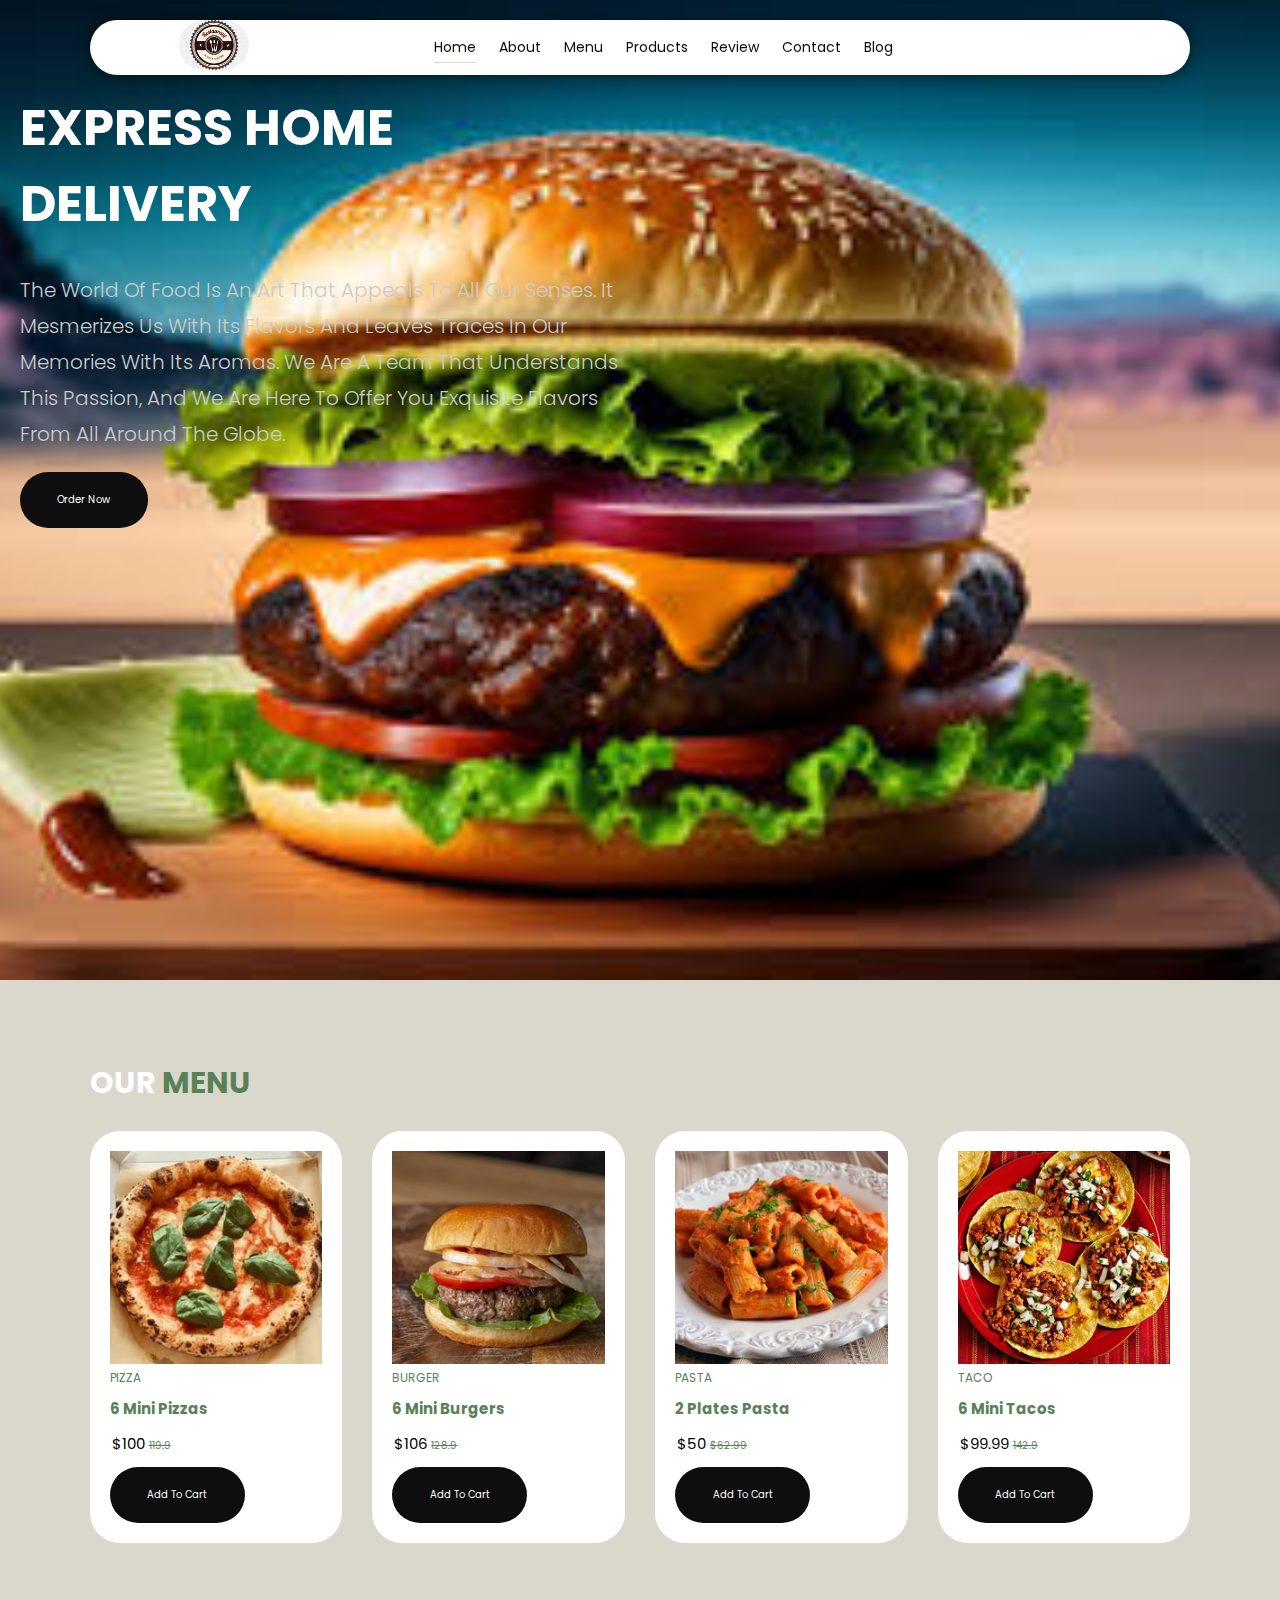
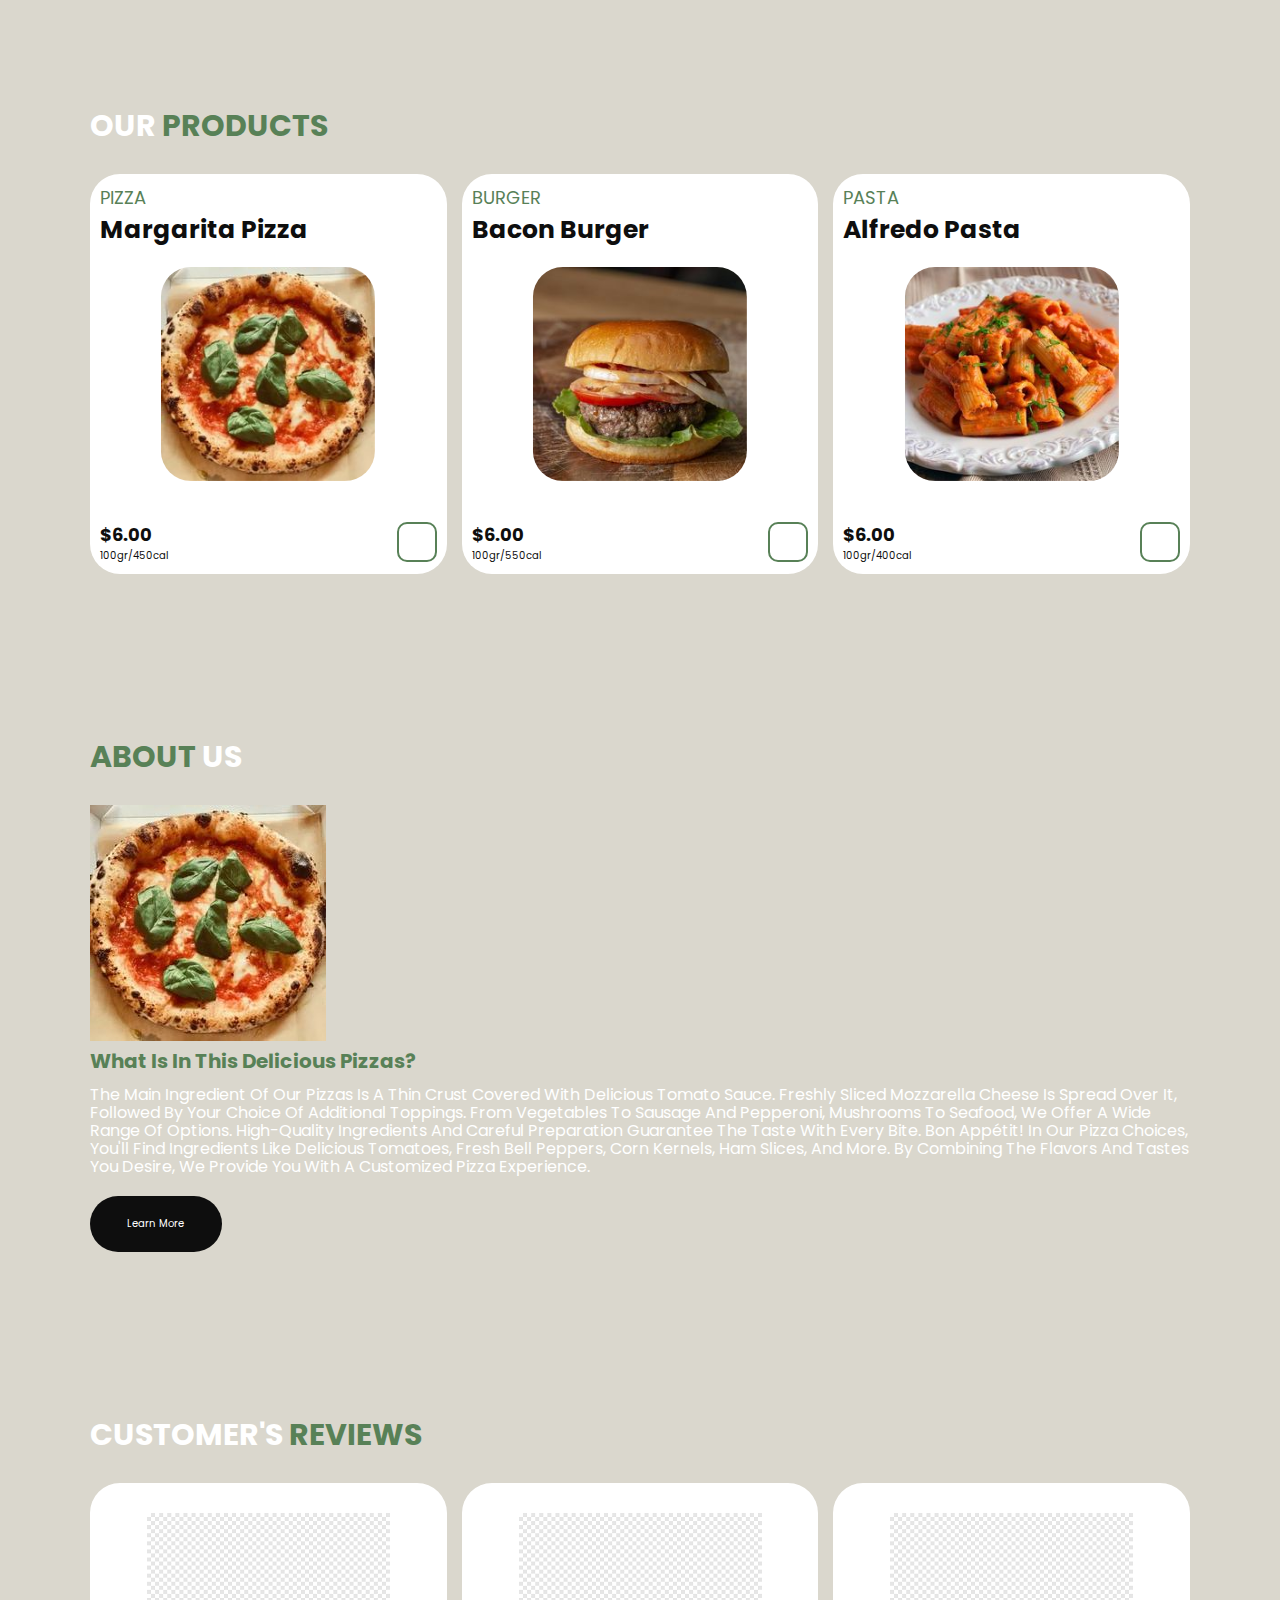
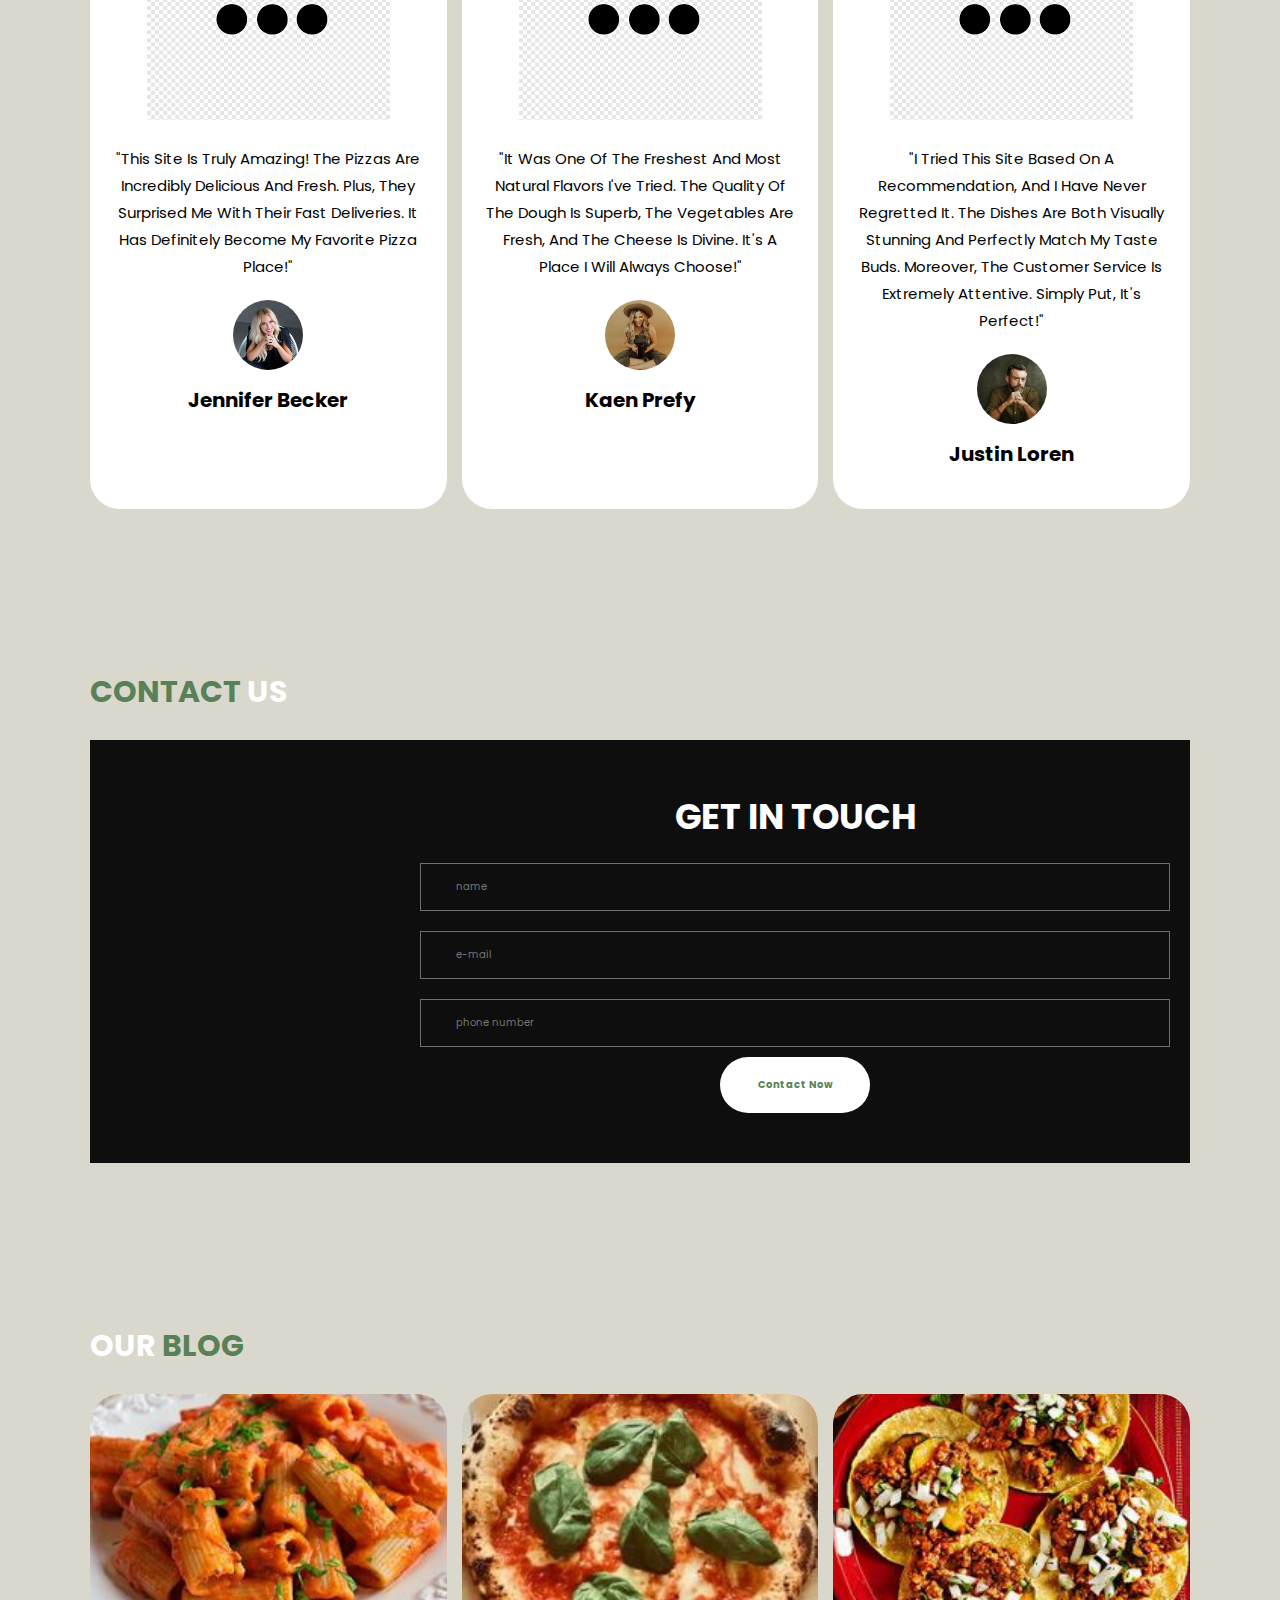
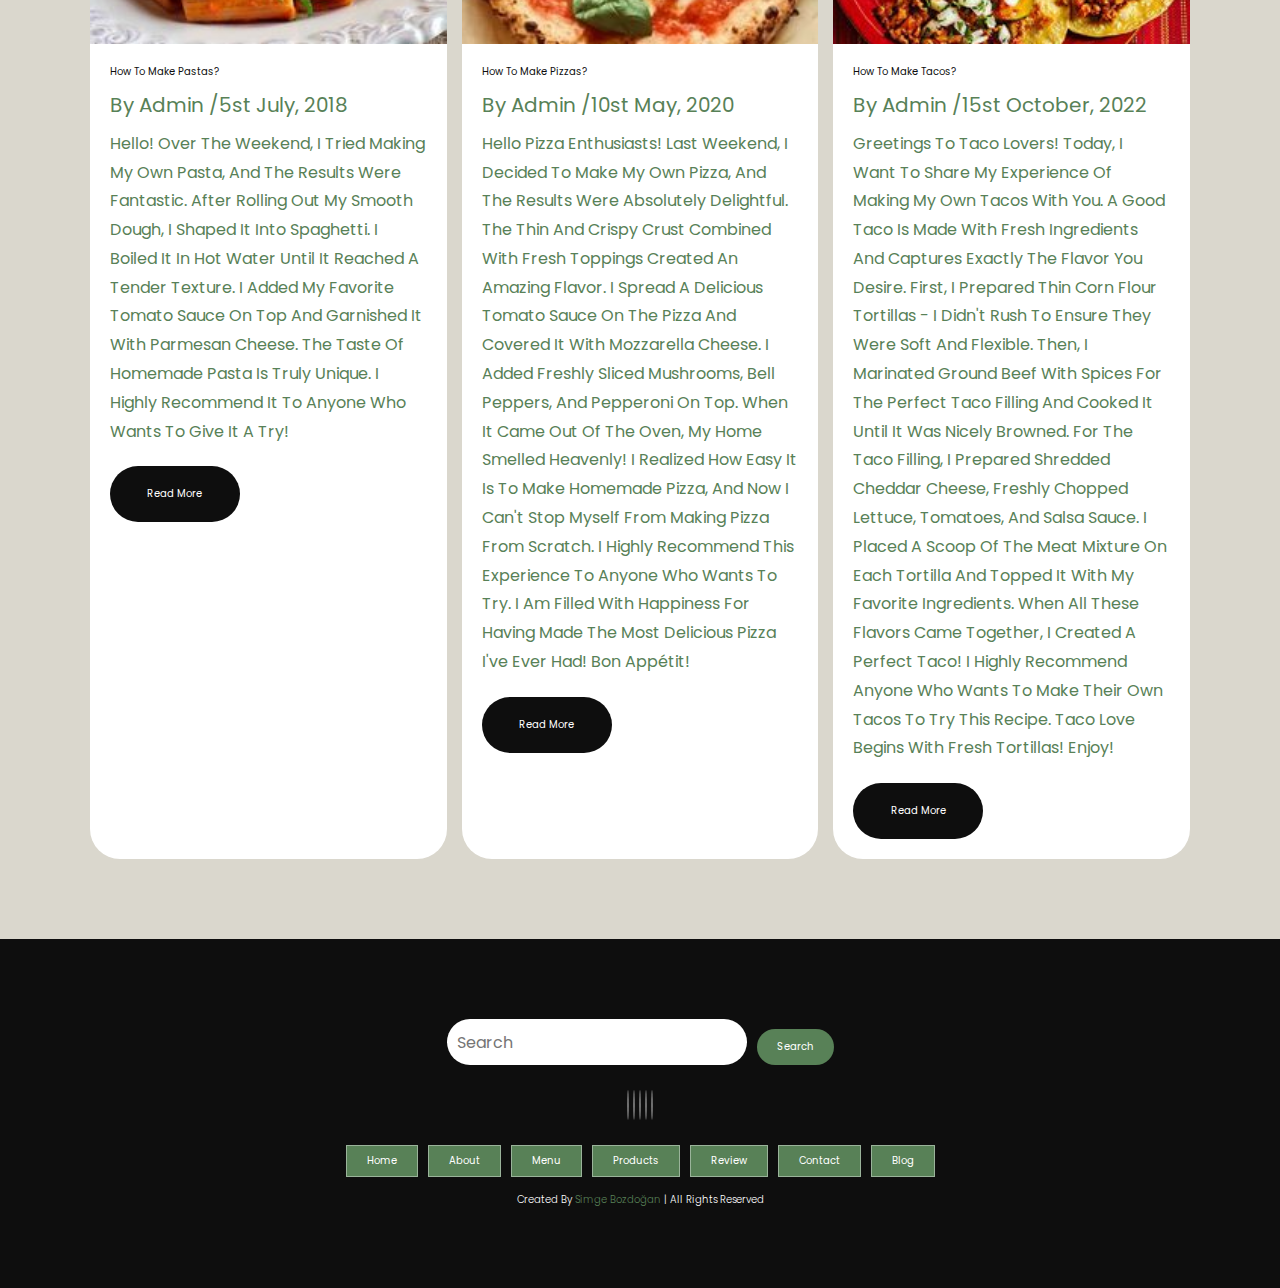
<file: index.html>
<!DOCTYPE html>
<html lang="en">
  <head>
    <meta charset="UTF-8" />
    <meta name="viewport" content="width=device-width, initial-scale=1.0" />
    <link rel="stylesheet" href="https://cdnjs.cloudflare.com/ajax/libs/font-awesome/6.4.2/css/all.min.css" integrity="sha512-z3gLpd7yknf1YoNbCzqRKc4qyor8gaKU1qmn+CShxbuBusANI9QpRohGBreCFkKxLhei6S9CQXFEbbKuqLg0DA==" crossorigin="anonymous" referrerpolicy="no-referrer" />
    <title>Restaurant WebSite</title>
  </head>
<link rel="stylesheet" href="styles/style.css">
  <body>
    <!--!Header section start-->
    <header class="header">
      <a href="#" class="logo">
        <img src="images/RestaurantLogo.png" alt="logo">
      </a>
      <nav class="navbar">
        <a href="index.html" class="active">Home</a>
        <a href="about.html">About</a>
        <a href="menu.html">Menu</a>
        <a href="products.html">Products</a>
        <a href="review.html">Review</a>
        <a href="contact.html">Contact</a>
        <a href="blog.html">Blog</a>
      </nav>
      <div class="buttons">
        <button id="search-btn"> 
          <i class="fas fa-search"></i>
        </button>
        <button id="cart-btn">
          <i class="fa-solid fa-cart-plus"></i>
        </button>
        <button id="menu-btn">
          <i class="fas fa-bars"></i>
        </button>
      </div>
      <div class="search-form">
        <input type="text" class="search-input" id="search-box" placeholder="search here"/>
        <i class="fas fa-search"></i>
      </div>
      <div class="cart-items-container">
        <div class="cart-item">
          <i class="fas fa-times"></i>
          <img src="images/menu1.jpg" alt="menu">
          <div class="content">
            <h3>cart item 01</h3>
            <div class="price">$15.99/-</div>
            <a href="#" class="btn">Checkout Now</a>
          </div>
        </div>
      </div>
    </header>
    <!--Header section end  -->
    <!-- #Home section start-->
    <section class="home" id="home">
      <div class="content">
      <h3>EXPRESS HOME DELIVERY</h3>
      <P>The world of food is an art that appeals to all our senses. It mesmerizes us with its flavors and leaves traces in our memories with its aromas. We are a team that understands this passion, and we are here to offer you exquisite flavors from all around the globe.</P>
      <a href="#" class="btn">Order Now</a>
    </div>
    </section>

    <!-- #Home section end-->
    <!--Menü section start-->
    <section class="menu" id="menu">
      <h1 class="heading">Our <span>Menu</span></h1>
    <div class="box-container">
      <div class="box">
        <div class="box-head">
          <img src="images/menu1.jpg" alt="menu">
          <span class="menu-category">PIZZA</span>
          <h3>6 Mini Pizzas</h3>
          <div class="price">$100
            <span>119.9</span>
          </div>
        </div>
        <div class="box-bottom">
          <a href="#" class="btn">Add to cart</a>
        </div>
      </div>

      <div class="box">
        <div class="box-head">
          <img src="images/menu2.jpg" alt="menu">
          <span class="menu-category">BURGER</span>
          <h3>6 Mini Burgers</h3>
          <div class="price">$106
            <span>128.9</span>
          </div>
        </div>
        <div class="box-bottom">
          <a href="#" class="btn">Add to cart</a>
        </div>
      </div>

      <div class="box">
        <div class="box-head">
          <img src="images/menu3.jpg" alt="menu">
          <span class="menu-category">PASTA</span>
          <h3>2 plates pasta</h3>
          <div class="price">$50
             <span>$62.99</span></div>
        </div>
        <div class="box-bottom">
          <a href="#" class="btn">Add to cart</a>
        </div>
      </div>

      <div class="box">
        <div class="box-head">
          <img src="images/menu4.jpg" alt="menu">
          <span class="menu-category">TACO</span>
          <h3>6 Mini Tacos</h3>
          <div class="price">$99.99
            <span>142.9</span>
          </div>
        </div>
        <div class="box-bottom">
          <a href="#" class="btn">Add to cart</a>
        </div>
      </div>
      
    </div>
    </section>
    <!--Menü section end-->
    <!--Product section start-->
    <section class="products" id="products">
      <h1 class="heading">Our <span>Products</span></h1>
      <div class="box-container">
        <div class="box">
          <div class="box-head">
            <span class="title">PIZZA</span>
             <a href="#" class="name">Margarita Pizza</a>
          </div>
          <div class="image">
            <img src="images/menu1.jpg" alt="">
          </div>
          <div class="box-bottom">
            <div class="info">
              <b class="price">$6.00</b>
               <span class="amount">100gr/450cal</span>
            </div>
            <div class="product-btn">
              <a href="#">
                <i class="fas fa-plus"></i>
              </a>
            </div>
          </div>
  
        </div>

      <div class="box">
        <div class="box-head">
          <span class="title">BURGER</span>
           <a href="#" class="name">Bacon Burger</a>
        </div>
        <div class="image">
          <img src="images/menu2.jpg" alt="">
        </div>
        <div class="box-bottom">
          <div class="info">
            <b class="price">$6.00</b>
             <span class="amount">100gr/550cal</span>
          </div>
          <div class="product-btn">
            <a href="#">
              <i class="fas fa-plus"></i>
            </a>
          </div>
        </div>

      </div>

      <div class="box">
        <div class="box-head">
          <span class="title">PASTA</span>
           <a href="#" class="name">Alfredo Pasta</a>
        </div>
        <div class="image">
          <img src="images/menu3.jpg" alt="">
        </div>
        <div class="box-bottom">
          <div class="info">
            <b class="price">$6.00</b>
             <span class="amount">100gr/400cal</span>
          </div>
          <div class="product-btn">
            <a href="#">
              <i class="fas fa-plus"></i>
            </a>
          </div>
        </div>

      </div>
    </div>


    </section>
    <!--Product section end-->
    <!--About section start-->
    <section class="about" id="about">
      <h1 class="heading"><span>About</span> Us</h1>
      <div class="row">
        <div class="image">
          <img src="images/menu1.jpg"  alt="aboutUsPicture">
        </div>
        <div class="content">
           <h3>What Is In This Delicious Pizzas?</h3>
            <p>The main ingredient of our pizzas is a thin crust covered with delicious tomato sauce. Freshly sliced mozzarella cheese is spread over it, followed by your choice of additional toppings. From vegetables to sausage and pepperoni, mushrooms to seafood, we offer a wide range of options. High-quality ingredients and careful preparation guarantee the taste with every bite. Bon Appétit!

              In our pizza choices, you'll find ingredients like delicious tomatoes, fresh bell peppers, corn kernels, ham slices, and more. By combining the flavors and tastes you desire, we provide you with a customized pizza experience.</p>
            <a href="#" class="btn">Learn More</a>
          </div>
      </div>

    </section>
    <!--About section end-->
    <!--Review section start-->
    <section class="review" id="review">
      <h1 class="heading">Customer's <span>Reviews</span></h1>
       <div class="box-container">
        <div class="box">
          <img src="images/thinking.jpg" alt="quote">
          <p>
            "This site is truly amazing! The pizzas are incredibly delicious and fresh. Plus, they surprised me with their fast deliveries. It has definitely become my favorite pizza place!"
          </p>
          <img src="images/person1.jpg" alt="avatar" class="user">
          <h3>Jennifer Becker</h3>
          <div class="stars">
            <i class="fas fa-star"></i>
            <i class="fas fa-star"></i>
            <i class="fas fa-star"></i>
            <i class="fas fa-star"></i>
            <i class="fas fa-star-half-art"></i>
          </div>
        </div>
         
        <div class="box">
          <img src="images/thinking.jpg" alt="quote">
          <p>
            "It was one of the freshest and most natural flavors I've tried. The quality of the dough is superb, the vegetables are fresh, and the cheese is divine. It's a place I will always choose!"
          </p>
          <img src="images/person2.jpg" alt="avatar" class="user">
          <h3>Kaen Prefy</h3>
          <div class="stars">
            <i class="fas fa-star"></i>
            <i class="fas fa-star"></i>
            <i class="fas fa-star"></i>
            <i class="fas fa-star"></i>
            <i class="fas fa-star-half-art"></i>
          </div>
        </div>

        <div class="box">
          <img src="images/thinking.jpg" alt="quote">
          <p>
            "I tried this site based on a recommendation, and I have never regretted it. The dishes are both visually stunning and perfectly match my taste buds. Moreover, the customer service is extremely attentive. Simply put, it's perfect!"
          </p>
          <img src="images/person3.jpg" alt="avatar" class="user">
          <h3>Justin Loren</h3>
          <div class="stars">
            <i class="fas fa-star"></i>
            <i class="fas fa-star"></i>
            <i class="fas fa-star"></i>
            <i class="fas fa-star"></i>
            <i class="fas fa-star-half-art"></i>
          </div>
        </div>


       </div>
    </section>
     
    <!--Review section end-->

    <!--contact section start-->
     <section class="contact" id="contact">
      <h1 class="heading"><span>Contact</span> Us</h1>
      <div class="row">
        <iframe src="https://www.google.com/maps/embed?pb=!1m18!1m12!1m3!1d48126.00543012342!2d29.02233205!3d41.0717175!2m3!1f0!2f0!3f0!3m2!1i1024!2i768!4f13.1!3m3!1m2!1s0x14cab63f6f8193f1%3A0x36c864a929a1018c!2zQmXFn2lrdGHFny_EsHN0YW5idWw!5e0!3m2!1sen!2str!4v1697200370354!5m2!1sen!2str" loading="lazy" referrerpolicy="no-referrer-when-downgrade"></iframe>
        <form>
          <h3>get in touch</h3>
          <div class="inputBox">
          <i class="fas fa-user"></i>
          <input type="text" placeholder="name">
        </div>

        <div class="inputBox">
          <i class="fas fa-envelope"></i>
          <input type="email" placeholder="e-mail">
        </div>

        <div class="inputBox">
          <i class="fas fa-phone"></i>
          <input type="number" placeholder="phone number">
        </div>
        <input type="submit" class="btn" value="contact now">
        </form>
      </div>
      
     </section>

    <!--contact section end-->

    <!--blog section start-->
     <section class="blog" id="blog">
      <h1 class="heading">Our <span>Blog</span></h1>
       <div class="box-container">
         <div class="box">
          <div class="image">
          <img src="images/menu3.jpg" alt="blog">
       </div>
       <div class="content">
        <a href="#" class="title">How to Make Pastas?</a>
        <span>by admin /5st july, 2018</span> 
        <p>Hello! Over the weekend, I tried making my own pasta, and the results were fantastic. After rolling out my smooth dough, I shaped it into spaghetti. I boiled it in hot water until it reached a tender texture. I added my favorite tomato sauce on top and garnished it with Parmesan cheese. The taste of homemade pasta is truly unique. I highly recommend it to anyone who wants to give it a try!</p>
        <a href="#" class="btn">Read More</a>
      
      </div>
      </div>

      <div class="box">
        <div class="image">
        <img src="images/menu1.jpg" alt="blog">
     </div>
     <div class="content">
      <a href="#" class="title">How to Make Pizzas?</a>
      <span>by admin /10st may, 2020</span> 
      <p>Hello pizza enthusiasts! Last weekend, I decided to make my own pizza, and the results were absolutely delightful. The thin and crispy crust combined with fresh toppings created an amazing flavor. I spread a delicious tomato sauce on the pizza and covered it with mozzarella cheese. I added freshly sliced mushrooms, bell peppers, and pepperoni on top. When it came out of the oven, my home smelled heavenly! I realized how easy it is to make homemade pizza, and now I can't stop myself from making pizza from scratch. I highly recommend this experience to anyone who wants to try. I am filled with happiness for having made the most delicious pizza I've ever had! Bon appétit!</p>
      <a href="#" class="btn">Read More</a>
    
    </div>
    </div>

    <div class="box">
      <div class="image">
      <img src="images/menu4.jpg" alt="blog">
   </div>
   <div class="content">
    <a href="#" class="title">How to Make Tacos?</a>
    <span>by admin /15st october, 2022</span> 
    <p>Greetings to Taco Lovers! Today, I want to share my experience of making my own tacos with you. A good taco is made with fresh ingredients and captures exactly the flavor you desire. First, I prepared thin corn flour tortillas - I didn't rush to ensure they were soft and flexible. Then, I marinated ground beef with spices for the perfect taco filling and cooked it until it was nicely browned. For the taco filling, I prepared shredded cheddar cheese, freshly chopped lettuce, tomatoes, and salsa sauce. I placed a scoop of the meat mixture on each tortilla and topped it with my favorite ingredients. When all these flavors came together, I created a perfect taco! I highly recommend anyone who wants to make their own tacos to try this recipe. Taco love begins with fresh tortillas! Enjoy!</p>
    <a href="#" class="btn">Read More</a>
  
  </div>
  </div>
     </section>

    <!--blog section end-->

    <!--footer section start-->
     <section class="footer" id="footer">
      <div class="search">
        <input type="text" class="search-input" placeholder="Search"/>
        <button class="btn btn-primary" >search</button>
      </div>

      <div class="share">
        <a href="#" class="fab fa-facebook"></a>
        <a href="#" class="fab fa-twitter"></a>
        <a href="#" class="fab fa-instagram"></a>
        <a href="#" class="fab fa-linkedin"></a>
        <a href="#" class="fab fa-pinterest"></a>
      </div>
      <div class="links">
        
          <a href="index.html" class="active">Home</a>
          <a href="about.html">About</a>
          <a href="menu.html">Menu</a>
          <a href="products.html">Products</a>
          <a href="review.html">Review</a>
          <a href="contact.html">Contact</a>
          <a href="blog.html">Blog</a>
  

      </div>
    <div class="credit">
      created by <span>Simge Bozdoğan</span> | All rights reserved
    </div> 
    </section>
    
    <!--footer section end-->

    <script src="Js/script.js"></script> 
  </body>
</html>
</file>
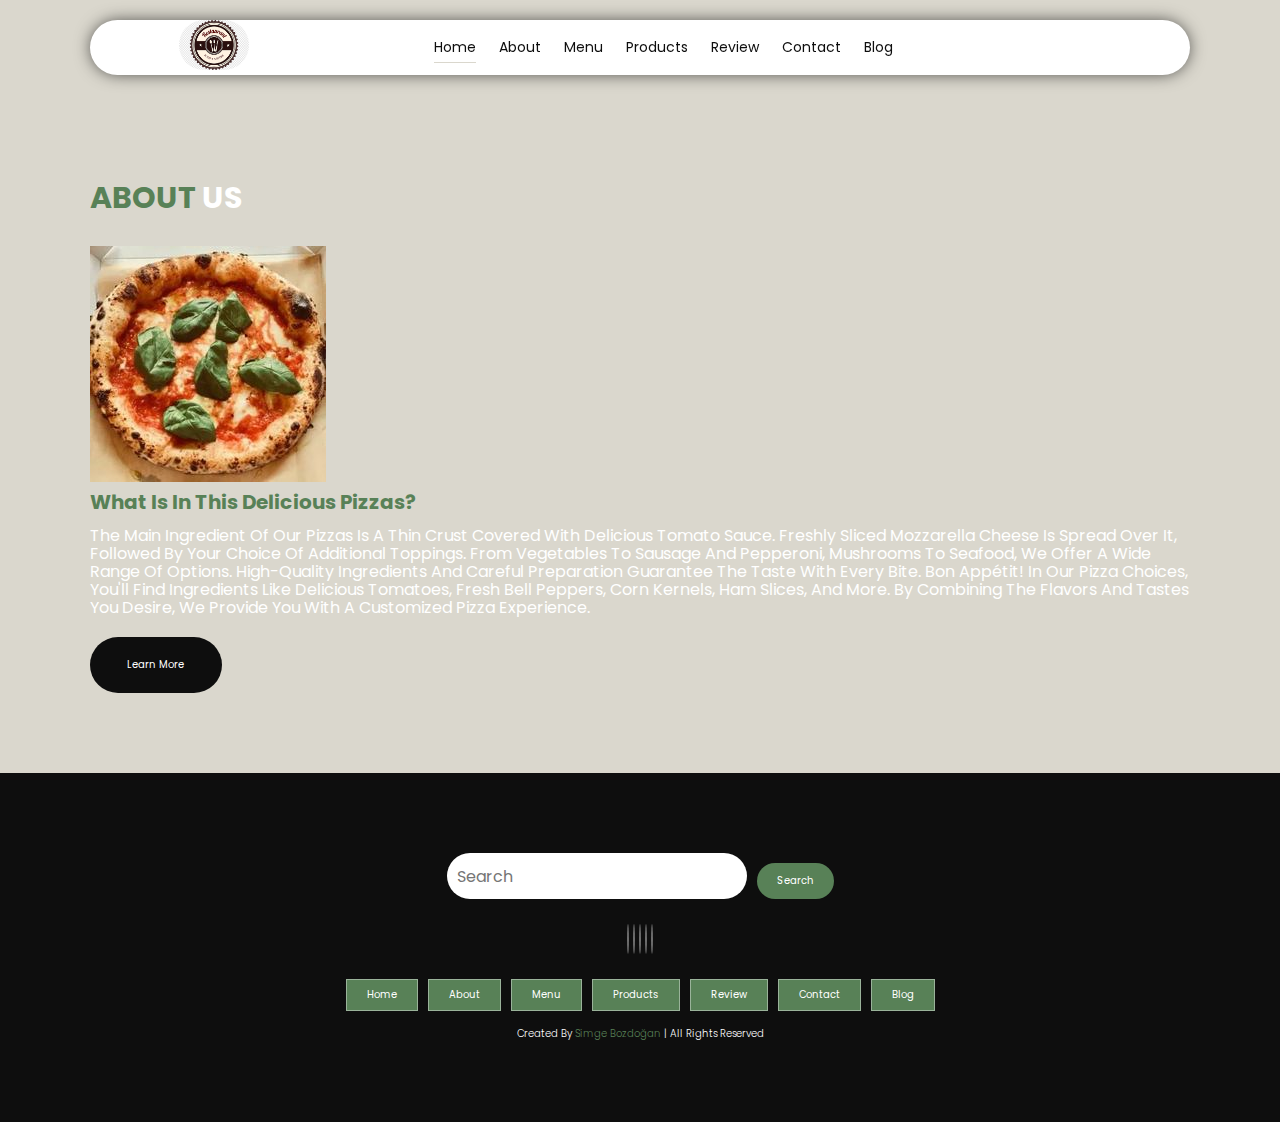
<file: about.html>
<!DOCTYPE html>
<html lang="en">
  <head>
    <meta charset="UTF-8" />
    <meta name="viewport" content="width=device-width, initial-scale=1.0" />
    <link rel="stylesheet" href="https://cdnjs.cloudflare.com/ajax/libs/font-awesome/6.4.2/css/all.min.css" integrity="sha512-z3gLpd7yknf1YoNbCzqRKc4qyor8gaKU1qmn+CShxbuBusANI9QpRohGBreCFkKxLhei6S9CQXFEbbKuqLg0DA==" crossorigin="anonymous" referrerpolicy="no-referrer" />
    <title>About</title>
  </head>
<link rel="stylesheet" href="styles/style.css">
  <body>
  <!--!Header section start-->
  <header class="header">
    <a href="#" class="logo">
      <img src="images/RestaurantLogo.png" alt="logo">
    </a>
    <nav class="navbar">
      <a href="index.html" class="active">Home</a>
      <a href="about.html">About</a>
      <a href="menu.html">Menu</a>
      <a href="products.html">Products</a>
      <a href="review.html">Review</a>
      <a href="contact.html">Contact</a>
      <a href="blog.html">Blog</a>
    </nav>
    <div class="buttons">
      <button id="search-btn"> 
        <i class="fas fa-search"></i>
      </button>
      <button id="cart-btn">
        <i class="fa-solid fa-cart-plus"></i>
      </button>
      <button id="menu-btn">
        <i class="fas fa-bars"></i>
      </button>
    </div>
    <div class="search-form">
      <input type="text" class="search-input" id="search-box" placeholder="search here"/>
      <i class="fas fa-search"></i>
    </div>
    <div class="cart-items-container">
      <div class="cart-item">
        <i class="fas fa-times"></i>
        <img src="images/menu1.jpg" alt="menu">
        <div class="content">
          <h3>cart item 01</h3>
          <div class="price">$15.99/-</div>
          <a href="#" class="btn">Checkout Now</a>
        </div>
      </div>
    </div>
  </header>
  <!--Header section end  -->
      <!--About section start-->
    <section class="about" id="about">
      <h1 class="heading"><span>About</span> Us</h1>
      <div class="row">
        <div class="image">
          <img src="images/menu1.jpg"  alt="aboutUsPicture">
        </div>
        <div class="content">
           <h3>What Is In This Delicious Pizzas?</h3>
            <p>The main ingredient of our pizzas is a thin crust covered with delicious tomato sauce. Freshly sliced mozzarella cheese is spread over it, followed by your choice of additional toppings. From vegetables to sausage and pepperoni, mushrooms to seafood, we offer a wide range of options. High-quality ingredients and careful preparation guarantee the taste with every bite. Bon Appétit!

              In our pizza choices, you'll find ingredients like delicious tomatoes, fresh bell peppers, corn kernels, ham slices, and more. By combining the flavors and tastes you desire, we provide you with a customized pizza experience.</p>
            <a href="#" class="btn">Learn More</a>
          </div>
      </div>

    </section>
    <!--About section end-->
  
    <!--footer section start-->
     <section class="footer" id="footer">
      <div class="search">
        <input type="text" class="search-input" placeholder="Search"/>
        <button class="btn btn-primary" >search</button>
      </div>

      <div class="share">
        <a href="#" class="fab fa-facebook"></a>
        <a href="#" class="fab fa-twitter"></a>
        <a href="#" class="fab fa-instagram"></a>
        <a href="#" class="fab fa-linkedin"></a>
        <a href="#" class="fab fa-pinterest"></a>
      </div>
      <div class="links">
        <a href="index.html">Home</a>
        <a href="about.html" class="active">About</a>
        <a href="menu.html">Menu</a>
        <a href="products.html">Products</a>
        <a href="review.html">Review</a>
        <a href="contact.html">Contact</a>
        <a href="blog.html">Blog</a>

      </div>
    <div class="credit">
      created by <span>Simge Bozdoğan</span> | All rights reserved
    </div> 
    </section>
    
    <!--footer section end-->

    <script src="Js/script.js"></script> 
  </body>
</html>
</file>
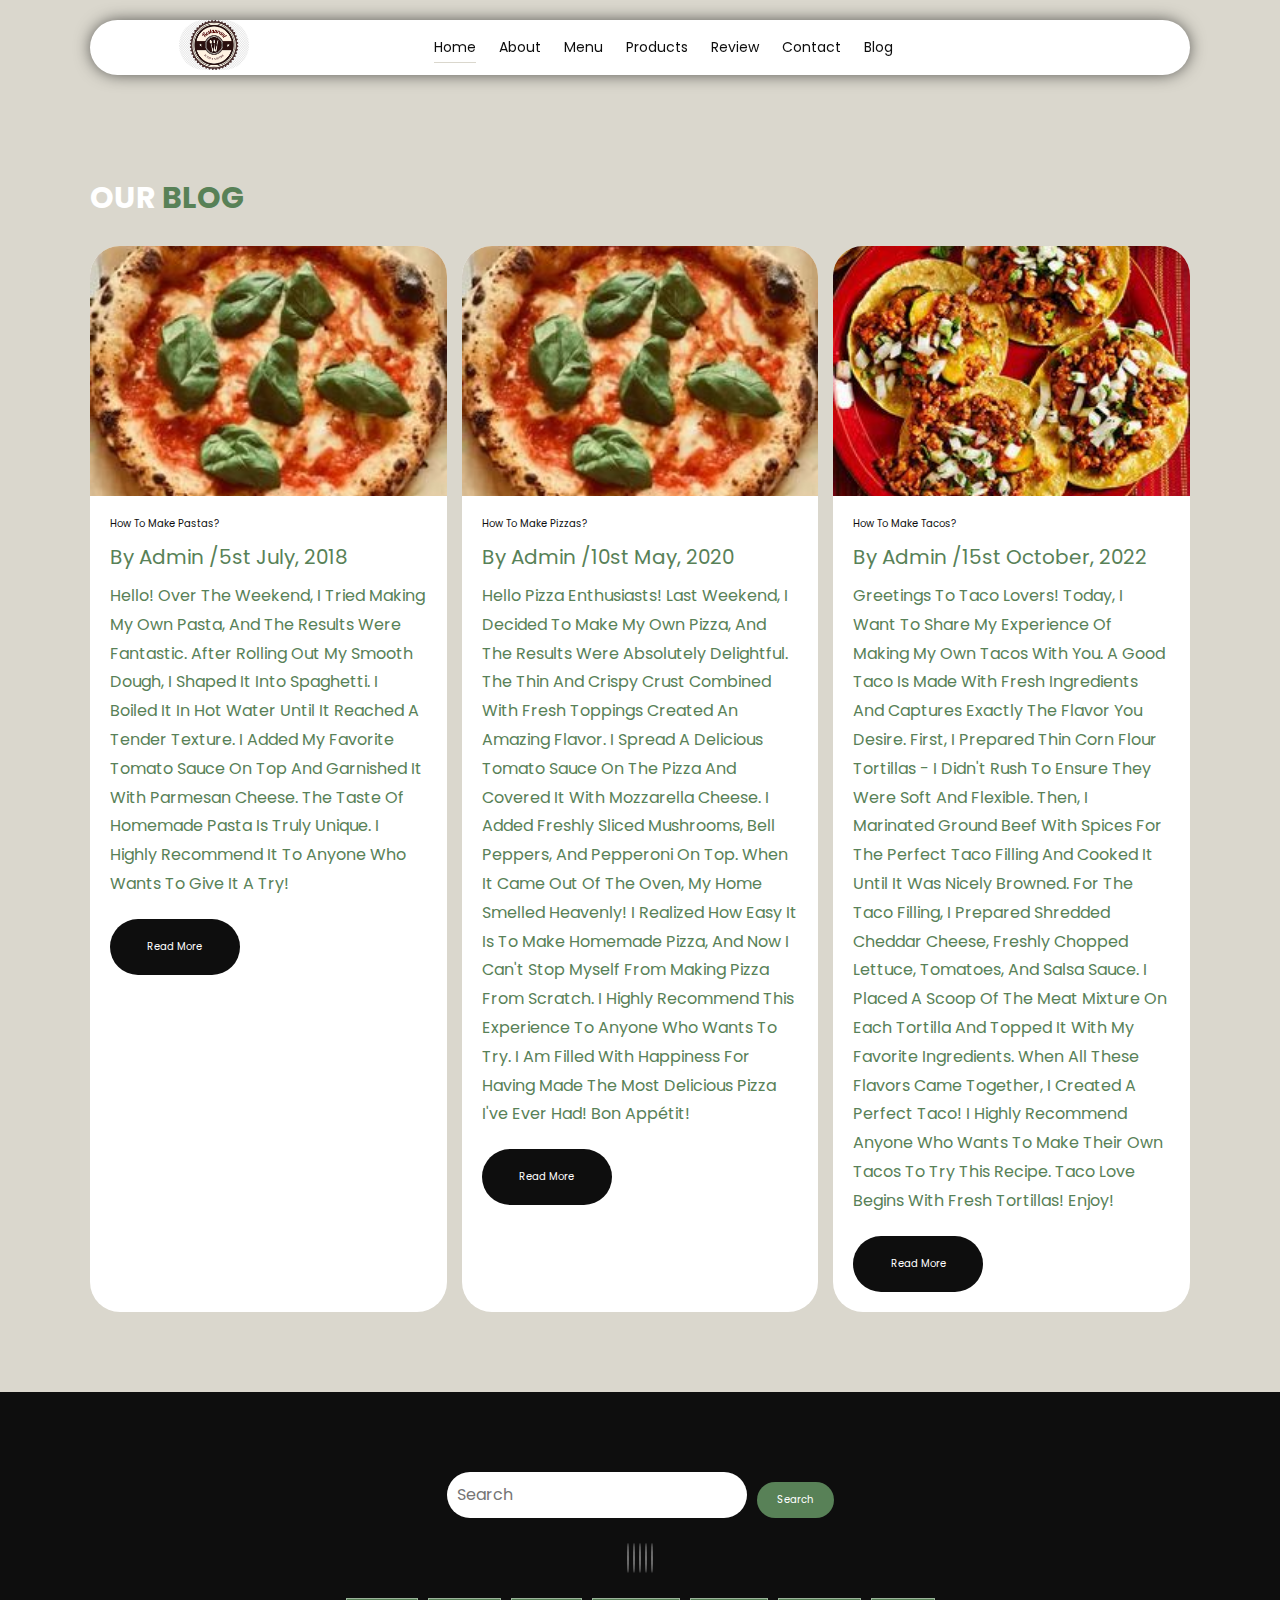
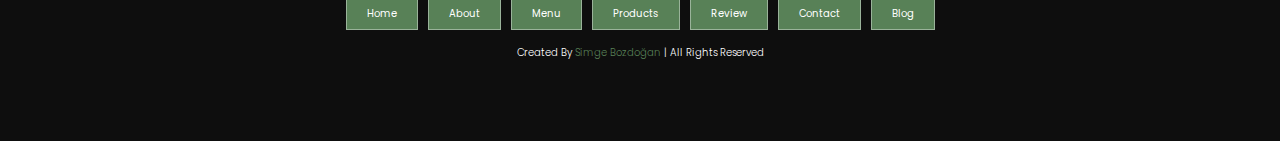
<file: blog.html>
<!DOCTYPE html>
<html lang="en">
  <head>
    <meta charset="UTF-8" />
    <meta name="viewport" content="width=device-width, initial-scale=1.0" />
    <link rel="stylesheet" href="https://cdnjs.cloudflare.com/ajax/libs/font-awesome/6.4.2/css/all.min.css" integrity="sha512-z3gLpd7yknf1YoNbCzqRKc4qyor8gaKU1qmn+CShxbuBusANI9QpRohGBreCFkKxLhei6S9CQXFEbbKuqLg0DA==" crossorigin="anonymous" referrerpolicy="no-referrer" />
    <title>Blog</title>
  </head>
<link rel="stylesheet" href="styles/style.css">
  <body>
    <!--!Header section start-->
    <header class="header">
      <a href="#" class="logo">
        <img src="images/RestaurantLogo.png" alt="logo">
      </a>
      <nav class="navbar">
        <a href="index.html" class="active">Home</a>
        <a href="about.html">About</a>
        <a href="menu.html">Menu</a>
        <a href="products.html">Products</a>
        <a href="review.html">Review</a>
        <a href="contact.html">Contact</a>
        <a href="blog.html">Blog</a>
      </nav>
      <div class="buttons">
        <button id="search-btn"> 
          <i class="fas fa-search"></i>
        </button>
        <button id="cart-btn">
          <i class="fa-solid fa-cart-plus"></i>
        </button>
        <button id="menu-btn">
          <i class="fas fa-bars"></i>
        </button>
      </div>
      <div class="search-form">
        <input type="text" class="search-input" id="search-box" placeholder="search here"/>
        <i class="fas fa-search"></i>
      </div>
      <div class="cart-items-container">
        <div class="cart-item">
          <i class="fas fa-times"></i>
          <img src="images/menu1.jpg" alt="menu">
          <div class="content">
            <h3>cart item 01</h3>
            <div class="price">$15.99/-</div>
            <a href="#" class="btn">Checkout Now</a>
          </div>
        </div>
      </div>
    </header>
    <!--Header section end  -->
      <!--blog section start-->
      <section class="blog" id="blog">
        <h1 class="heading">Our <span>Blog</span></h1>
         <div class="box-container">
           <div class="box">
            <div class="image">
            <img src="images/menu1.jpg" alt="blog">
         </div>
         <div class="content">
          <a href="#" class="title">How to Make Pastas?</a>
          <span>by admin /5st july, 2018</span> 
          <p>Hello! Over the weekend, I tried making my own pasta, and the results were fantastic. After rolling out my smooth dough, I shaped it into spaghetti. I boiled it in hot water until it reached a tender texture. I added my favorite tomato sauce on top and garnished it with Parmesan cheese. The taste of homemade pasta is truly unique. I highly recommend it to anyone who wants to give it a try!</p>
          <a href="#" class="btn">Read More</a>
        
        </div>
        </div>
  
        <div class="box">
          <div class="image">
          <img src="images/menu1.jpg" alt="blog">
       </div>
       <div class="content">
        <a href="#" class="title">How to Make Pizzas?</a>
        <span>by admin /10st may, 2020</span> 
        <p>Hello pizza enthusiasts! Last weekend, I decided to make my own pizza, and the results were absolutely delightful. The thin and crispy crust combined with fresh toppings created an amazing flavor. I spread a delicious tomato sauce on the pizza and covered it with mozzarella cheese. I added freshly sliced mushrooms, bell peppers, and pepperoni on top. When it came out of the oven, my home smelled heavenly! I realized how easy it is to make homemade pizza, and now I can't stop myself from making pizza from scratch. I highly recommend this experience to anyone who wants to try. I am filled with happiness for having made the most delicious pizza I've ever had! Bon appétit!</p>
        <a href="#" class="btn">Read More</a>
      
      </div>
      </div>
  
      <div class="box">
        <div class="image">
        <img src="images/menu4.jpg" alt="blog">
     </div>
     <div class="content">
      <a href="#" class="title">How to Make Tacos?</a>
      <span>by admin /15st october, 2022</span> 
      <p>Greetings to Taco Lovers! Today, I want to share my experience of making my own tacos with you. A good taco is made with fresh ingredients and captures exactly the flavor you desire. First, I prepared thin corn flour tortillas - I didn't rush to ensure they were soft and flexible. Then, I marinated ground beef with spices for the perfect taco filling and cooked it until it was nicely browned. For the taco filling, I prepared shredded cheddar cheese, freshly chopped lettuce, tomatoes, and salsa sauce. I placed a scoop of the meat mixture on each tortilla and topped it with my favorite ingredients. When all these flavors came together, I created a perfect taco! I highly recommend anyone who wants to make their own tacos to try this recipe. Taco love begins with fresh tortillas! Enjoy!</p>
      <a href="#" class="btn">Read More</a>
    
    </div>
    </div>
       </section>
  
      <!--blog section end-->
  
    <!--footer section start-->
     <section class="footer" id="footer">
      <div class="search">
        <input type="text" class="search-input" placeholder="Search"/>
        <button class="btn btn-primary" >search</button>
      </div>

      <div class="share">
        <a href="#" class="fab fa-facebook"></a>
        <a href="#" class="fab fa-twitter"></a>
        <a href="#" class="fab fa-instagram"></a>
        <a href="#" class="fab fa-linkedin"></a>
        <a href="#" class="fab fa-pinterest"></a>
      </div>
      <div class="links">
        <a href="index.html" >Home</a>
          <a href="about.html">About</a>
          <a href="menu.html">Menu</a>
          <a href="products.html">Products</a>
          <a href="review.html">Review</a>
          <a href="contact.html">Contact</a>
          <a href="blog.html"class="active">Blog</a>
      </div>
    <div class="credit">
      created by <span>Simge Bozdoğan</span> | All rights reserved
    </div> 
    </section>
    
    <!--footer section end-->

    <script src="Js/script.js"></script> 
  </body>
</html>
</file>
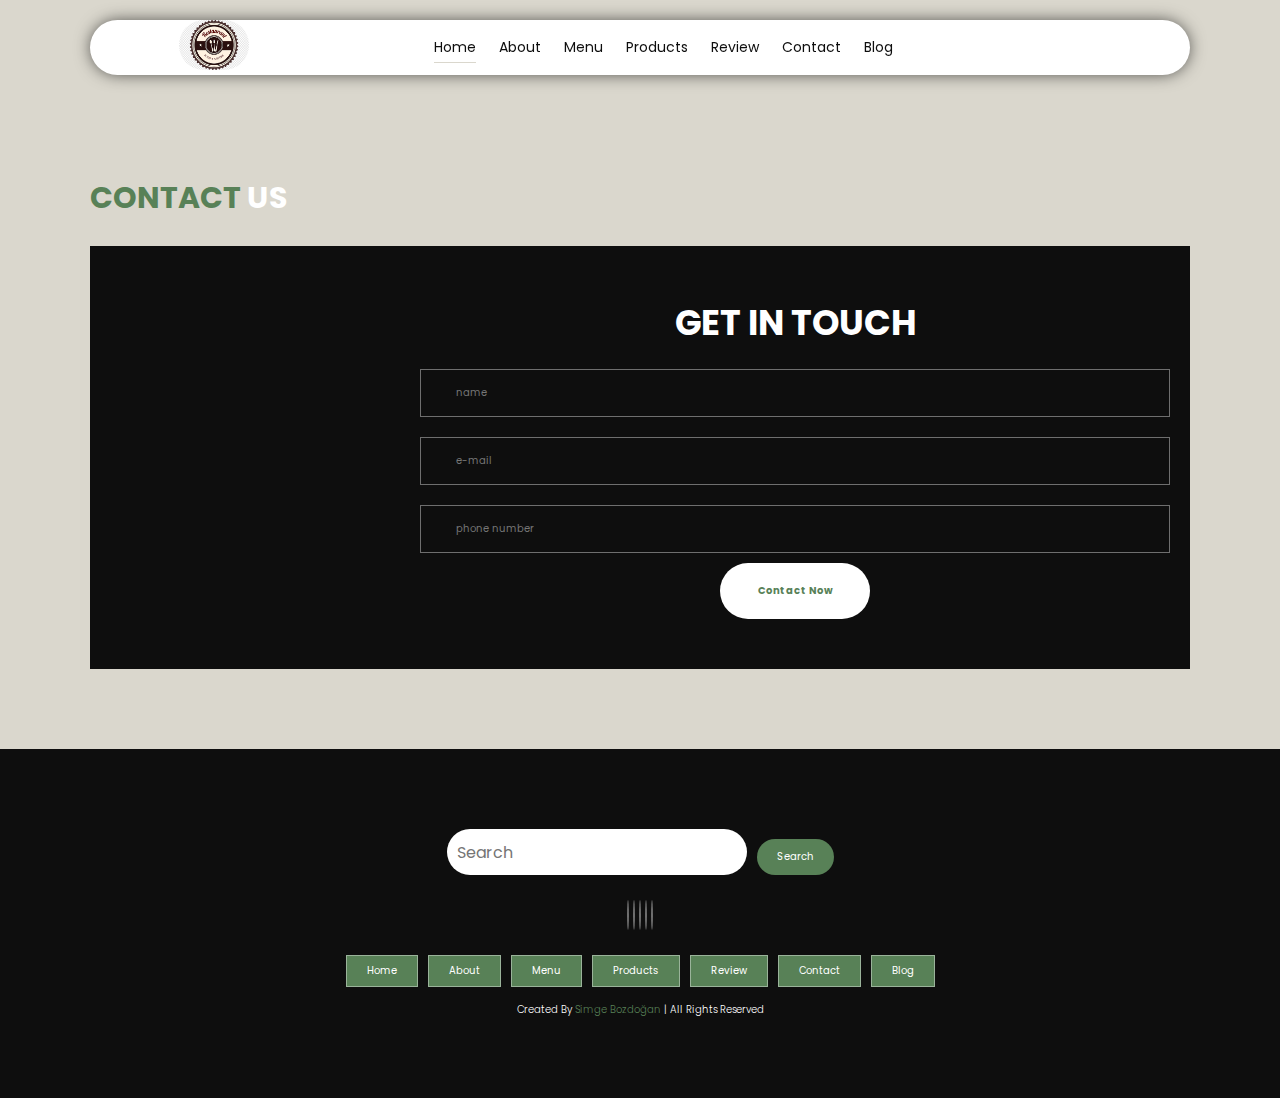
<file: contact.html>
<!DOCTYPE html>
<html lang="en">
  <head>
    <meta charset="UTF-8" />
    <meta name="viewport" content="width=device-width, initial-scale=1.0" />
    <link rel="stylesheet" href="https://cdnjs.cloudflare.com/ajax/libs/font-awesome/6.4.2/css/all.min.css" integrity="sha512-z3gLpd7yknf1YoNbCzqRKc4qyor8gaKU1qmn+CShxbuBusANI9QpRohGBreCFkKxLhei6S9CQXFEbbKuqLg0DA==" crossorigin="anonymous" referrerpolicy="no-referrer" />
    <title>Contact</title>
  </head>
<link rel="stylesheet" href="styles/style.css">
  <body>
      <!--!Header section start-->
      <header class="header">
        <a href="#" class="logo">
          <img src="images/RestaurantLogo.png" alt="logo">
        </a>
        <nav class="navbar">
          <a href="index.html" class="active">Home</a>
          <a href="about.html">About</a>
          <a href="menu.html">Menu</a>
          <a href="products.html">Products</a>
          <a href="review.html">Review</a>
          <a href="contact.html">Contact</a>
          <a href="blog.html">Blog</a>
        </nav>
        <div class="buttons">
          <button id="search-btn"> 
            <i class="fas fa-search"></i>
          </button>
          <button id="cart-btn">
            <i class="fa-solid fa-cart-plus"></i>
          </button>
          <button id="menu-btn">
            <i class="fas fa-bars"></i>
          </button>
        </div>
        <div class="search-form">
          <input type="text" class="search-input" id="search-box" placeholder="search here"/>
          <i class="fas fa-search"></i>
        </div>
        <div class="cart-items-container">
          <div class="cart-item">
            <i class="fas fa-times"></i>
            <img src="images/menu1.jpg" alt="menu">
            <div class="content">
              <h3>cart item 01</h3>
              <div class="price">$15.99/-</div>
              <a href="#" class="btn">Checkout Now</a>
            </div>
          </div>
        </div>
      </header>
      <!--Header section end  -->
    
       <!--contact section start-->
       <section class="contact" id="contact">
        <h1 class="heading"><span>Contact</span> Us</h1>
        <div class="row">
          <iframe src="https://www.google.com/maps/embed?pb=!1m18!1m12!1m3!1d48126.00543012342!2d29.02233205!3d41.0717175!2m3!1f0!2f0!3f0!3m2!1i1024!2i768!4f13.1!3m3!1m2!1s0x14cab63f6f8193f1%3A0x36c864a929a1018c!2zQmXFn2lrdGHFny_EsHN0YW5idWw!5e0!3m2!1sen!2str!4v1697200370354!5m2!1sen!2str" loading="lazy" referrerpolicy="no-referrer-when-downgrade"></iframe>
          <form>
            <h3>get in touch</h3>
            <div class="inputBox">
            <i class="fas fa-user"></i>
            <input type="text" placeholder="name">
          </div>
  
          <div class="inputBox">
            <i class="fas fa-envelope"></i>
            <input type="email" placeholder="e-mail">
          </div>
  
          <div class="inputBox">
            <i class="fas fa-phone"></i>
            <input type="number" placeholder="phone number">
          </div>
          <input type="submit" class="btn" value="contact now">
          </form>
        </div>
        
       </section>
  
      <!--contact section end-->
    <!--footer section start-->
     <section class="footer" id="footer">
      <div class="search">
        <input type="text" class="search-input" placeholder="Search"/>
        <button class="btn btn-primary" >search</button>
      </div>

      <div class="share">
        <a href="#" class="fab fa-facebook"></a>
        <a href="#" class="fab fa-twitter"></a>
        <a href="#" class="fab fa-instagram"></a>
        <a href="#" class="fab fa-linkedin"></a>
        <a href="#" class="fab fa-pinterest"></a>
      </div>
      <div class="links">
        <a href="index.html">Home</a>
          <a href="about.html">About</a>
          <a href="menu.html">Menu</a>
          <a href="products.html">Products</a>
          <a href="review.html">Review</a>
          <a href="contact.html" class="active">Contact</a>
          <a href="blog.html">Blog</a>
      </div>
    <div class="credit">
      created by <span>Simge Bozdoğan</span> | All rights reserved
    </div> 
    </section>
    
    <!--footer section end-->

    <script src="Js/script.js"></script> 
  </body>
</html>
</file>
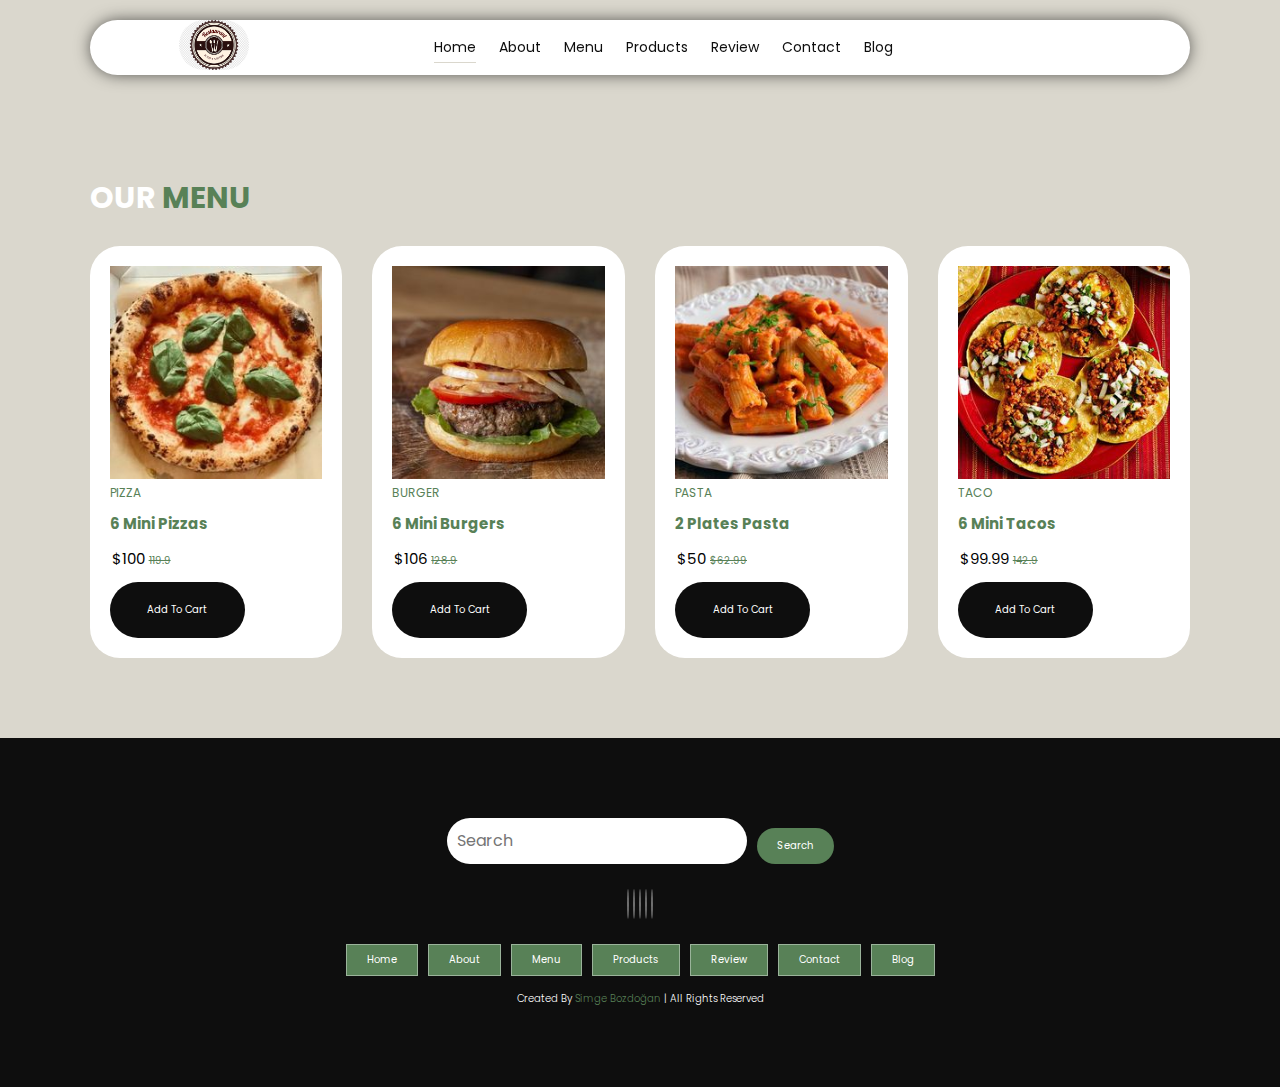
<file: menu.html>
<!DOCTYPE html>
<html lang="en">
  <head>
    <meta charset="UTF-8" />
    <meta name="viewport" content="width=device-width, initial-scale=1.0" />
    <link rel="stylesheet" href="https://cdnjs.cloudflare.com/ajax/libs/font-awesome/6.4.2/css/all.min.css" integrity="sha512-z3gLpd7yknf1YoNbCzqRKc4qyor8gaKU1qmn+CShxbuBusANI9QpRohGBreCFkKxLhei6S9CQXFEbbKuqLg0DA==" crossorigin="anonymous" referrerpolicy="no-referrer" />
    <title>Menu</title>
  </head>
<link rel="stylesheet" href="styles/style.css">
  <body>
     <!--!Header section start-->
     <header class="header">
      <a href="#" class="logo">
        <img src="images/RestaurantLogo.png" alt="logo">
      </a>
      <nav class="navbar">
        <a href="index.html" class="active">Home</a>
        <a href="about.html">About</a>
        <a href="menu.html">Menu</a>
        <a href="products.html">Products</a>
        <a href="review.html">Review</a>
        <a href="contact.html">Contact</a>
        <a href="blog.html">Blog</a>
      </nav>
      <div class="buttons">
        <button id="search-btn"> 
          <i class="fas fa-search"></i>
        </button>
        <button id="cart-btn">
          <i class="fa-solid fa-cart-plus"></i>
        </button>
        <button id="menu-btn">
          <i class="fas fa-bars"></i>
        </button>
      </div>
      <div class="search-form">
        <input type="text" class="search-input" id="search-box" placeholder="search here"/>
        <i class="fas fa-search"></i>
      </div>
      <div class="cart-items-container">
        <div class="cart-item">
          <i class="fas fa-times"></i>
          <img src="images/menu1.jpg" alt="menu">
          <div class="content">
            <h3>cart item 01</h3>
            <div class="price">$15.99/-</div>
            <a href="#" class="btn">Checkout Now</a>
          </div>
        </div>
      </div>
    </header>
    <!--Header section end  -->
     <!--Menü section start-->
     <section class="menu" id="menu">
      <h1 class="heading">Our <span>Menu</span></h1>
    <div class="box-container">
      <div class="box">
        <div class="box-head">
          <img src="images/menu1.jpg" alt="menu">
          <span class="menu-category">PIZZA</span>
          <h3>6 Mini Pizzas</h3>
          <div class="price">$100
            <span>119.9</span>
          </div>
        </div>
        <div class="box-bottom">
          <a href="#" class="btn">Add to cart</a>
        </div>
      </div>

      <div class="box">
        <div class="box-head">
          <img src="images/menu2.jpg" alt="menu">
          <span class="menu-category">BURGER</span>
          <h3>6 Mini Burgers</h3>
          <div class="price">$106
            <span>128.9</span>
          </div>
        </div>
        <div class="box-bottom">
          <a href="#" class="btn">Add to cart</a>
        </div>
      </div>

      <div class="box">
        <div class="box-head">
          <img src="images/menu3.jpg" alt="menu">
          <span class="menu-category">PASTA</span>
          <h3>2 plates pasta</h3>
          <div class="price">$50
             <span>$62.99</span></div>
        </div>
        <div class="box-bottom">
          <a href="#" class="btn">Add to cart</a>
        </div>
      </div>

      <div class="box">
        <div class="box-head">
          <img src="images/menu4.jpg" alt="menu">
          <span class="menu-category">TACO</span>
          <h3>6 Mini Tacos</h3>
          <div class="price">$99.99
            <span>142.9</span>
          </div>
        </div>
        <div class="box-bottom">
          <a href="#" class="btn">Add to cart</a>
        </div>
      </div>
      
    </div>
    </section>
    <!--Menü section end-->
  
    <!--footer section start-->
     <section class="footer" id="footer">
      <div class="search">
        <input type="text" class="search-input" placeholder="Search"/>
        <button class="btn btn-primary" >search</button>
      </div>

      <div class="share">
        <a href="#" class="fab fa-facebook"></a>
        <a href="#" class="fab fa-twitter"></a>
        <a href="#" class="fab fa-instagram"></a>
        <a href="#" class="fab fa-linkedin"></a>
        <a href="#" class="fab fa-pinterest"></a>
      </div>
      <div class="links">
        
          <a href="index.html" >Home</a>
          <a href="about.html">About</a>
          <a href="menu.html" class="active">Menu</a>
          <a href="products.html">Products</a>
          <a href="review.html">Review</a>
          <a href="contact.html">Contact</a>
          <a href="blog.html">Blog</a>
        

      </div>
    <div class="credit">
      created by <span>Simge Bozdoğan</span> | All rights reserved
    </div> 
    </section>
    
    <!--footer section end-->

    <script src="Js/script.js"></script> 
  </body>
</html>
</file>
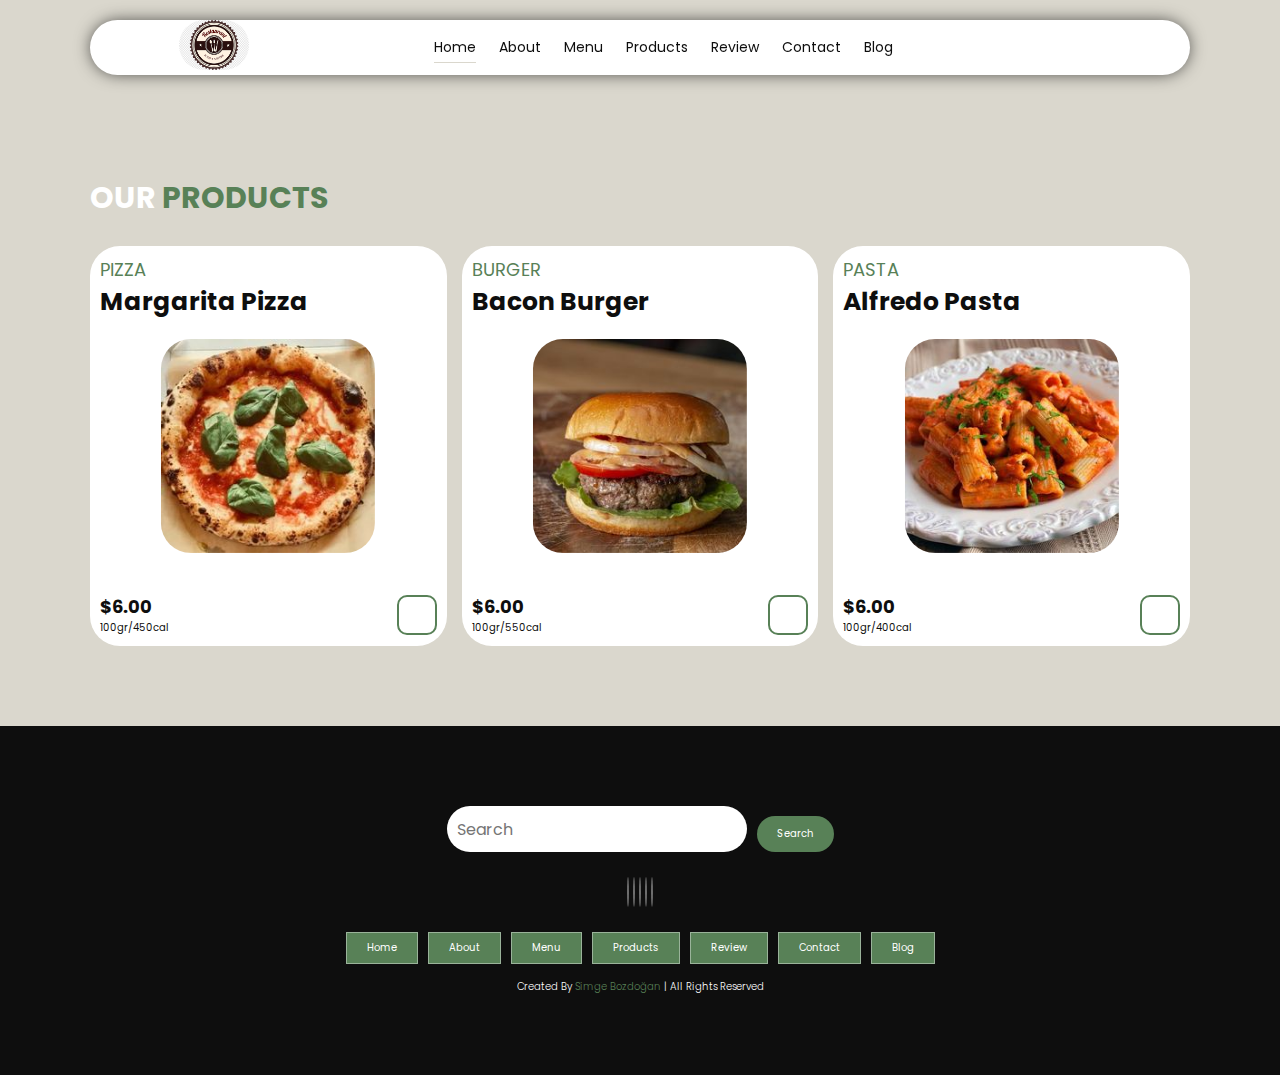
<file: products.html>
<!DOCTYPE html>
<html lang="en">
  <head>
    <meta charset="UTF-8" />
    <meta name="viewport" content="width=device-width, initial-scale=1.0" />
    <link rel="stylesheet" href="https://cdnjs.cloudflare.com/ajax/libs/font-awesome/6.4.2/css/all.min.css" integrity="sha512-z3gLpd7yknf1YoNbCzqRKc4qyor8gaKU1qmn+CShxbuBusANI9QpRohGBreCFkKxLhei6S9CQXFEbbKuqLg0DA==" crossorigin="anonymous" referrerpolicy="no-referrer" />
    <title>Products</title>
  </head>
<link rel="stylesheet" href="styles/style.css">
  <body>
     <!--!Header section start-->
     <header class="header">
      <a href="#" class="logo">
        <img src="images/RestaurantLogo.png" alt="logo">
      </a>
      <nav class="navbar">
        <a href="index.html" class="active">Home</a>
        <a href="about.html">About</a>
        <a href="menu.html">Menu</a>
        <a href="products.html">Products</a>
        <a href="review.html">Review</a>
        <a href="contact.html">Contact</a>
        <a href="blog.html">Blog</a>
      </nav>
      <div class="buttons">
        <button id="search-btn"> 
          <i class="fas fa-search"></i>
        </button>
        <button id="cart-btn">
          <i class="fa-solid fa-cart-plus"></i>
        </button>
        <button id="menu-btn">
          <i class="fas fa-bars"></i>
        </button>
      </div>
      <div class="search-form">
        <input type="text" class="search-input" id="search-box" placeholder="search here"/>
        <i class="fas fa-search"></i>
      </div>
      <div class="cart-items-container">
        <div class="cart-item">
          <i class="fas fa-times"></i>
          <img src="images/menu1.jpg" alt="menu">
          <div class="content">
            <h3>cart item 01</h3>
            <div class="price">$15.99/-</div>
            <a href="#" class="btn">Checkout Now</a>
          </div>
        </div>
      </div>
    </header>
    <!--Header section end  -->
    <!--Product section start-->
    <section class="products" id="products">
      <h1 class="heading">Our <span>Products</span></h1>
      <div class="box-container">
        <div class="box">
          <div class="box-head">
            <span class="title">PIZZA</span>
             <a href="#" class="name">Margarita Pizza</a>
          </div>
          <div class="image">
            <img src="images/menu1.jpg" alt="">
          </div>
          <div class="box-bottom">
            <div class="info">
              <b class="price">$6.00</b>
               <span class="amount">100gr/450cal</span>
            </div>
            <div class="product-btn">
              <a href="#">
                <i class="fas fa-plus"></i>
              </a>
            </div>
          </div>
  
        </div>

      <div class="box">
        <div class="box-head">
          <span class="title">BURGER</span>
           <a href="#" class="name">Bacon Burger</a>
        </div>
        <div class="image">
          <img src="images/menu2.jpg" alt="">
        </div>
        <div class="box-bottom">
          <div class="info">
            <b class="price">$6.00</b>
             <span class="amount">100gr/550cal</span>
          </div>
          <div class="product-btn">
            <a href="#">
              <i class="fas fa-plus"></i>
            </a>
          </div>
        </div>

      </div>

      <div class="box">
        <div class="box-head">
          <span class="title">PASTA</span>
           <a href="#" class="name">Alfredo Pasta</a>
        </div>
        <div class="image">
          <img src="images/menu3.jpg" alt="">
        </div>
        <div class="box-bottom">
          <div class="info">
            <b class="price">$6.00</b>
             <span class="amount">100gr/400cal</span>
          </div>
          <div class="product-btn">
            <a href="#">
              <i class="fas fa-plus"></i>
            </a>
          </div>
        </div>

      </div>
    </div>


    </section>
    <!--Product section end-->
    <!--footer section start-->
     <section class="footer" id="footer">
      <div class="search">
        <input type="text" class="search-input" placeholder="Search"/>
        <button class="btn btn-primary" >search</button>
      </div>

      <div class="share">
        <a href="#" class="fab fa-facebook"></a>
        <a href="#" class="fab fa-twitter"></a>
        <a href="#" class="fab fa-instagram"></a>
        <a href="#" class="fab fa-linkedin"></a>
        <a href="#" class="fab fa-pinterest"></a>
      </div>
      <div class="links">
        <a href="index.html">Home</a>
        <a href="about.html">About</a>
        <a href="menu.html">Menu</a>
        <a href="products.html"  class="active">Products</a>
        <a href="review.html">Review</a>
        <a href="contact.html">Contact</a>
        <a href="blog.html">Blog</a>

      </div>
    <div class="credit">
      created by <span>Simge Bozdoğan</span> | All rights reserved
    </div> 
    </section>
    
    <!--footer section end-->

    <script src="Js/script.js"></script> 
  </body>
</html>
</file>
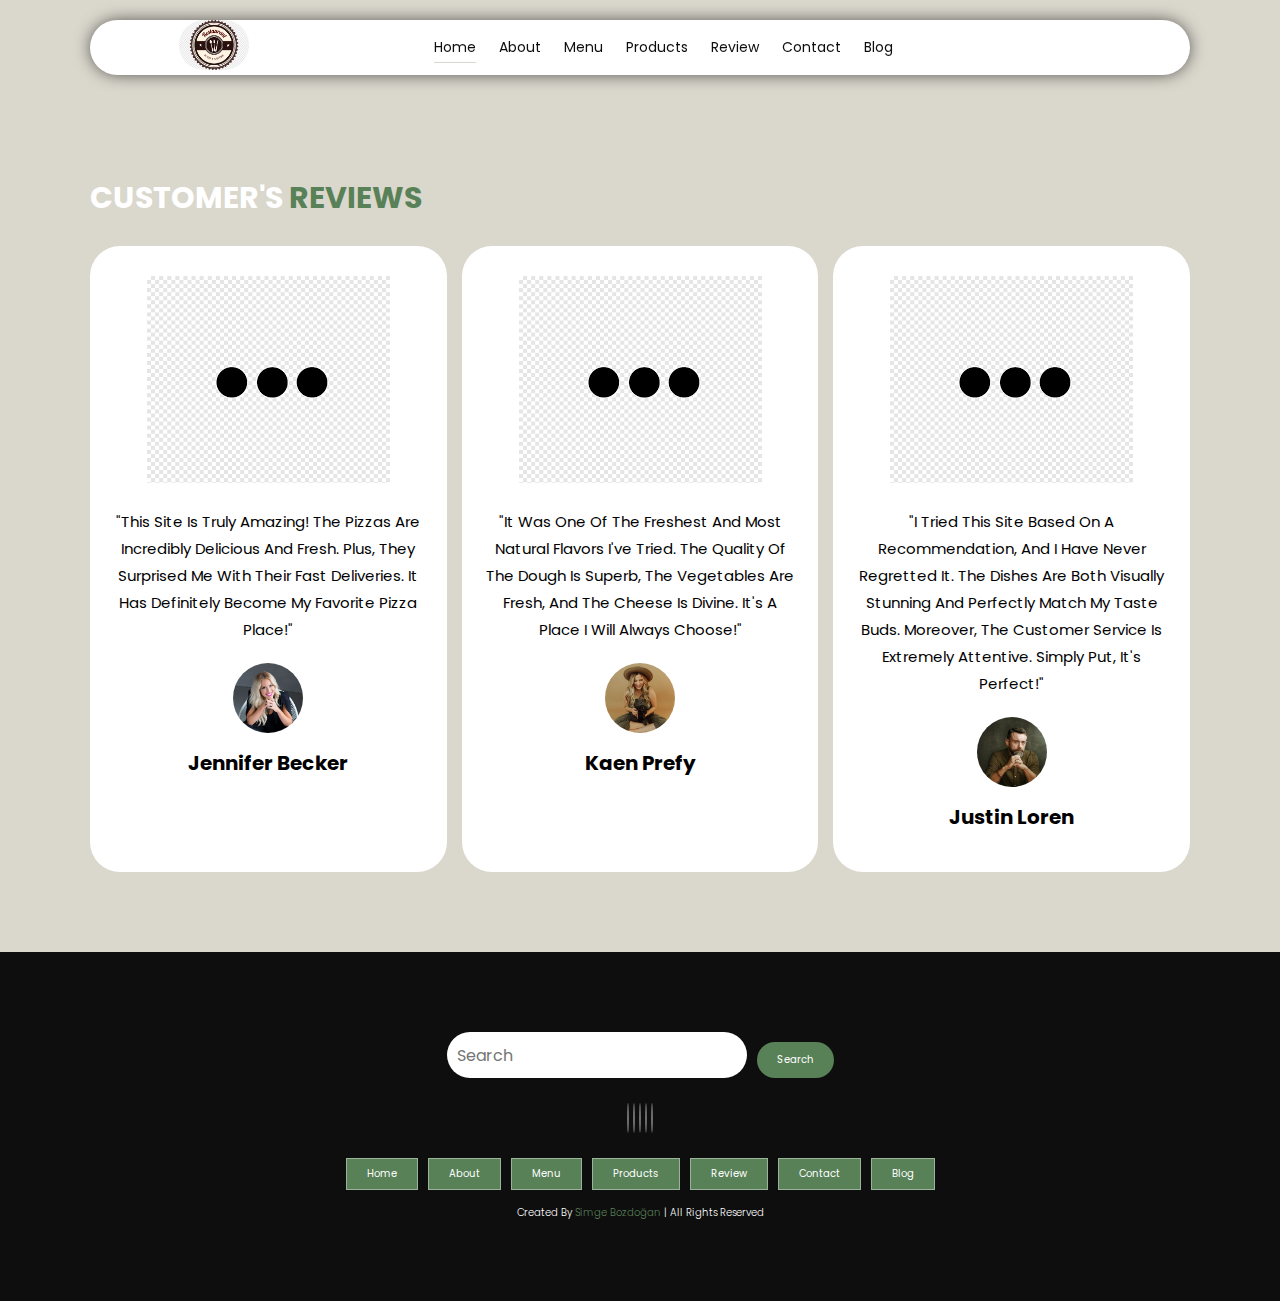
<file: review.html>
<!DOCTYPE html>
<html lang="en">
  <head>
    <meta charset="UTF-8" />
    <meta name="viewport" content="width=device-width, initial-scale=1.0" />
    <link rel="stylesheet" href="https://cdnjs.cloudflare.com/ajax/libs/font-awesome/6.4.2/css/all.min.css" integrity="sha512-z3gLpd7yknf1YoNbCzqRKc4qyor8gaKU1qmn+CShxbuBusANI9QpRohGBreCFkKxLhei6S9CQXFEbbKuqLg0DA==" crossorigin="anonymous" referrerpolicy="no-referrer" />
    <title>Review</title>
  </head>
<link rel="stylesheet" href="styles/style.css">
  <body>
  <!--!Header section start-->
  <header class="header">
    <a href="#" class="logo">
      <img src="images/RestaurantLogo.png" alt="logo">
    </a>
    <nav class="navbar">
      <a href="index.html" class="active">Home</a>
      <a href="about.html">About</a>
      <a href="menu.html">Menu</a>
      <a href="products.html">Products</a>
      <a href="review.html">Review</a>
      <a href="contact.html">Contact</a>
      <a href="blog.html">Blog</a>
    </nav>
    <div class="buttons">
      <button id="search-btn"> 
        <i class="fas fa-search"></i>
      </button>
      <button id="cart-btn">
        <i class="fa-solid fa-cart-plus"></i>
      </button>
      <button id="menu-btn">
        <i class="fas fa-bars"></i>
      </button>
    </div>
    <div class="search-form">
      <input type="text" class="search-input" id="search-box" placeholder="search here"/>
      <i class="fas fa-search"></i>
    </div>
    <div class="cart-items-container">
      <div class="cart-item">
        <i class="fas fa-times"></i>
        <img src="images/menu1.jpg" alt="menu">
        <div class="content">
          <h3>cart item 01</h3>
          <div class="price">$15.99/-</div>
          <a href="#" class="btn">Checkout Now</a>
        </div>
      </div>
    </div>
  </header>
  <!--Header section end  -->
    <!--Review section start-->
    <section class="review" id="review">
      <h1 class="heading">Customer's <span>Reviews</span></h1>
       <div class="box-container">
        <div class="box">
          <img src="images/thinking.jpg" alt="quote">
          <p>
            "This site is truly amazing! The pizzas are incredibly delicious and fresh. Plus, they surprised me with their fast deliveries. It has definitely become my favorite pizza place!"
          </p>
          <img src="images/person1.jpg" alt="avatar" class="user">
          <h3>Jennifer Becker</h3>
          <div class="stars">
            <i class="fas fa-star"></i>
            <i class="fas fa-star"></i>
            <i class="fas fa-star"></i>
            <i class="fas fa-star"></i>
            <i class="fas fa-star-half-art"></i>
          </div>
        </div>
         
        <div class="box">
          <img src="images/thinking.jpg" alt="quote">
          <p>
            "It was one of the freshest and most natural flavors I've tried. The quality of the dough is superb, the vegetables are fresh, and the cheese is divine. It's a place I will always choose!"
          </p>
          <img src="images/person2.jpg" alt="avatar" class="user">
          <h3>Kaen Prefy</h3>
          <div class="stars">
            <i class="fas fa-star"></i>
            <i class="fas fa-star"></i>
            <i class="fas fa-star"></i>
            <i class="fas fa-star"></i>
            <i class="fas fa-star-half-art"></i>
          </div>
        </div>

        <div class="box">
          <img src="images/thinking.jpg" alt="quote">
          <p>
            "I tried this site based on a recommendation, and I have never regretted it. The dishes are both visually stunning and perfectly match my taste buds. Moreover, the customer service is extremely attentive. Simply put, it's perfect!"
          </p>
          <img src="images/person3.jpg" alt="avatar" class="user">
          <h3>Justin Loren</h3>
          <div class="stars">
            <i class="fas fa-star"></i>
            <i class="fas fa-star"></i>
            <i class="fas fa-star"></i>
            <i class="fas fa-star"></i>
            <i class="fas fa-star-half-art"></i>
          </div>
        </div>


       </div>
    </section>
     
    <!--Review section end-->
  
    <!--footer section start-->
     <section class="footer" id="footer">
      <div class="search">
        <input type="text" class="search-input" placeholder="Search"/>
        <button class="btn btn-primary" >search</button>
      </div>

      <div class="share">
        <a href="#" class="fab fa-facebook"></a>
        <a href="#" class="fab fa-twitter"></a>
        <a href="#" class="fab fa-instagram"></a>
        <a href="#" class="fab fa-linkedin"></a>
        <a href="#" class="fab fa-pinterest"></a>
      </div>
      <div class="links">
        <a href="index.html" >Home</a>
          <a href="about.html">About</a>
          <a href="menu.html">Menu</a>
          <a href="products.html">Products</a>
          <a href="review.html"  class="active">Review</a>
          <a href="contact.html">Contact</a>
          <a href="blog.html">Blog</a>

      </div>
    <div class="credit">
      created by <span>Simge Bozdoğan</span> | All rights reserved
    </div> 
    </section>
    
    <!--footer section end-->

    <script src="Js/script.js"></script> 
  </body>
</html>
</file>
<file: styles/style.css>
@import url('https://fonts.googleapis.com/css2?family=Poppins:wght@100;300;400;500;600&display=swap');
:root{
    --main-color: #dad7cd;
    --black-color:#0e0e0e;
    --border:0.1rem solid rgba(255,255,255,0.4)

}

*{
    font-family: "Poppins",sans-serif;
    margin: 0;
    padding: 0;
    box-sizing: border-box;
    outline: none;
    border: none;
    text-decoration: none;
    text-transform: capitalize;
    transition: 0.2s ease;

}
/*!base html codes*/
html{
    font-size:62.5%;
    overflow-x:hidden;
    scroll-padding-top: 9rem;
    scroll-behavior: smooth;

}
html::-webkit-scrollbar{
  width:1rem;
  background-color: #fff;
}
html::-webkit-scrollbar-thumb{
  border-radius: 1rem;
  background-color:var(--black-color);
}
body{
    background-color: var(--main-color);
    
}
section{
    padding: 8rem 7%;
}
a{
color: var(--black-color);
text-decoration:none;

}

.btn{
    margin-top: 1rem;
    display: inline-block;
    padding: 2rem 3.75rem;
    border-radius: 30rem;
    font-size: 1rem;
    color:#fff;
    background-color:var(--black-color);
    cursor: pointer;
}
.title{
    font-size: 2rem;
}
.logo img{
    width: 7rem;
  }
  .btn:hover{
    opacity: 0.9;
  }
  .heading{
    color: #fff;
    text-transform: uppercase;
    font-size: 3rem;
    margin-bottom: 2.5rem;
    border-bottom: 0.1 solid #fff;

  }
  .heading span{
    color: #588157;
    text-transform: uppercase;
  }

  .search-input{
   font-size: 1.6rem;
   color: var(--black-color);
   padding: 1rem;
   text-transform: none;
   border-radius: 3rem;

  }
  /*header start*/


.header .search-form{
   position: absolute;
   top: 115%;
   right: 7%;
   background-color: #fff;
   width: 50rem;
   height: 5rem;
   display: flex;
   align-items: center;
   border-radius: 3rem;
   box-shadow:0px 0px 25px 2px rgb(0 0 0 / 75%);
   transform: scaleY(0);
  }
  .header .search-form.active{
    transform: scaleY(1);
  }

  .header .search-form i{
    cursor: pointer;
    font-size: 2.2rem;
    margin-right:1.5rem;
    color: var(--black-color);
  }

  .header .search-form input{
    width: 100%;
  }
.header .logo img{
    height:5rem;
    border-radius: 3rem;
  }
  span{
    color: #588157;
  }
.header {
    background-color: #fff;
    display:flex ;
    align-items: center;
    justify-content: space-between;
    padding: 0 7%;
    margin: 2rem 7%;
    border-radius: 30rem;
    box-shadow: 0px 0px 17px -2px rgba(0,0,0,0.75) ;
    position: sticky;
    top:0;
    z-index: 1000;
}
.header .navbar a {
    margin: 0 1rem ;
    font-size: 1.4rem;
    color: var(--black-color);
    border-bottom: 0.1rem solid transparent;
}
.header .navbar .active{
  border-color: var(--main-color);
  padding-bottom: 0.5rem;
}

.header .navbar a:hover{
    border-color: var(--main-color);
    padding-bottom: 0.5rem;
}
.header .buttons button{
    cursor: pointer;
    font-size: 1.5rem;
    margin-left: 1rem;
    background-color: transparent;
}
.header .cart-items-container .cart-item .content a {
  width: 100%;
  text-align: center;
  border-radius: 3rem;
  
  
}
#menu-btn{
  display: none;
}

  /* header end */
  /*home start*/
.home {
    min-height: 110vh;
    background: url(../images/home.jpg)
    no-repeat;
    background-size: cover;
    background-position: center;
    margin-top: -10.5rem;
    margin-left: -7rem;
  }
   .home .content{
    max-width: 60rem;
  }

   .home .content h3{
    font-size: 5em;
    color: #fff;
    margin:2rem 0;
  }
  .home .content p{
    font-size: 2rem;
    font-weight: 300;
    line-height: 1.8;
    padding: 1rem 0;
    color: #ccc;
  }

  /*home end*/

  /*!menu start */
  .menu .box-container{
    display: grid;
    grid-template-columns: repeat(auto-fit,minmax(15rem, 3fr));
    gap: 3rem;

}
.menu .box-container .box{
    padding: 2rem;
    background-color:#fff;
    border-radius: 3rem;
    min-height: 30rem;
    display: flex;
    flex-direction: column;
    align-items: flex-start;
    justify-content: space-between;
}
  .menu .box-container .box img{
    width: 100%;
    object-fit: cover;

  }

  .menu .box-container .box .menu-category{
    font-size: 1.2rem;

  }
  .menu .box-container .box h3{
    font-size: 1.5rem;
    padding: 1rem 0;
    color: #588157;
  }
  .menu .box-container .box .price{
    font-size: 1.5rem;
    padding: 0.2rem;
  }
  .menu .box-container .box .price span{
    font-size: 1rem;
    text-decoration: line-through;
  }

  /*!menu end*/

  /*!products start*/
  .products .box-container{
    display: grid;
    grid-template-columns: repeat(auto-fit,minmax(15rem, 3fr));
    gap: 1.5rem;

  }
  .products .box-container .box{
    text-align: center;
    background-color: #fff;
    position: relative;
    border-radius: 3rem;
    height: 40rem;
    display: flex;
    flex-direction: column;
    justify-content: space-between;
    padding:1rem ;
 
  }
  .products .box-container .box .box-head{
    display: flex;
    flex-direction: column;
    align-items: flex-start;
    position: relative;
    z-index: 10;
  }
  .products .box-container .box .box-head .title{
    font-size: 1.8rem;
  }
  .products .box-container .box .box-head .name{
    font-size: 2.5rem;
    font-weight: bold;
    text-align: start;
    overflow-wrap: anywhere;

  }
  .products .box-container img{
     position: absolute;
     top: 50%;
     left: 50%;
     width: 60%;
     object-fit: cover;
     transform: translate(-50%,-50%);
     border-radius: 3rem;
  }
  .products .box-container .dark-bg img{
    top:0;
    left: 0;
    width: 100%;
    height: 100%;
    transform: unset;
  }

  .products .box-container .box-bottom{
    display: flex;
    justify-content: space-between;
    align-items: center;
    position: relative;
    z-index: 10;

  }

  .products .box-container .box-bottom .info{
    display: flex;
    flex-direction: column;
    align-items: flex-start;
  }

  .products .box-container .box-bottom .info .price{
    font-size: 1.8rem;

  }
  .products .box-container .box-bottom .info .amount{
    font-size: 1rem;

  }
  .products .box-container .box-bottom .info .price,
  .products .box-container .box-bottom .info .amount{
    color: #0e0e0e;
  }
  .products .box-container .box-bottom .product-btn a{
    display: flex;
    align-items: center;
    justify-content: center;
    border-radius:25%;
    width:4rem;
    height: 4rem;
    border: 0.2rem solid #588157;


  }
  .products .box-container .box-bottom .product-btn a i{
    font-size: 1rem;
    color: var(--black-color);
  }
  /*!products end*/

  /*!about start*/
  .about .row{
    display: flex;
    flex-wrap: wrap;
    column-gap: 2rem;
  }
   
   .about .row .img{
    width: 100%;
   }
  
   .about .row .content h3{
    font-size:2rem;
    color: #588157;
   }
   .about .row .content p{
    font-size: 1.6rem;
    color: #fff;
    padding: 1rem 0;
    line-height: 1.8rem;
   }
  /*!about end*/

/*!review start*/
.review .box-container{
  display: grid;
  grid-template-columns: repeat(auto-fit,minmax(15rem, 3fr));
  gap: 1.5rem;

}

.review .box-container .box{
  border: var(--black-color);
  text-align: center;
  padding: 3rem 2rem;
  background-color: #fff;
  border-radius: 3rem;

}

.review .box-container .box p{
  font-size: 1.5rem;
  line-height:1.8;
  padding: 2rem 0;

}
.review .box-container .box .user{
  height: 7rem;
  width: 7rem;
  border-radius: 50%;
  object-fit: cover;
}
.review .box-container .box h3{
  padding: 1rem 0;
  font-size: 2rem;
  color: var(#588157);
}
.review .box-container .box .stars i{
  font-size: 1.5rem;
  color: gold;
}
/*!review end*/

/*!contact start*/

.contact .row{
  display: flex;
  background-color: var(--black-color);
  flex-wrap: wrap;
  gap: 1rem;
}

.contact .row .map{
  flex: 1 1 55rem;
  width: 100%;
  object-fit: cover;
}

.contact .row form{
  flex: 1 1 45rem;
  padding: 5rem 2rem;
  text-align: center;
}
 
.contact .row form h3{
   text-transform: uppercase;
   font-size: 3.5rem;
   color:#fff;
}

.contact .row form .inputBox{
  display: flex;
  align-items: center;
  margin-top:2rem;
  margin-bottom:2rem  0;
  border: var(--border);
}

.contact .row form .inputBox i{
  color: #fff;
  font-size: 2rem;
  padding-left: 2rem;
}

.contact .row form .inputBox input{
  width:100%;
  padding: 1.5rem;
  font-size: 1rem;
  color: #fff;
  text-transform:none;
  background-color: transparent;
}

.contact .row form .btn{
  color:#588157;
  background-color: #fff;
  font-weight: bold;
}
/*!contact end*/

/*!blog start*/
.blog .box-container{
  display: grid;
  grid-template-columns: repeat(auto-fit,minmax(15rem, 3fr));
  gap: 1.5rem;

}

.blog .box-container .box{
  background-color: #fff;
  border-radius: 3rem;
}

.blog .box-container .box .image{
 height: 25rem;
 overflow: hidden;
 width: 100%;
 border-top-left-radius:3rem;
 border-top-right-radius: 3rem;
}

.blog .box-container .box .image img{
  height: 100%;
  object-fit:cover;
  width: 100%;
}

.blog .box-container .box:hover .image img{
  transform:scale(1.2) ;
}

.blog .box-container .box .content{
  padding: 2rem;
}
.blog .box-container .box .content .title{
  line-height: 1.5;
  font-size: 1rem;
 }
.blog .box-container .box .content span{
 display: flex;
 padding-top:1rem;
 font-size: 2rem;
}

.blog .box-container .box .content p{
  font-size: 1.6rem;
  line-height: 1.8;
  color: #588157;
  padding: 1rem 0;

}
/*!blog end*/

/*!footer start*/
 .footer{
  background-color: var(--black-color);
  text-align: center;
 }
 .footer .search{
 display: flex;
 justify-content: center;


 }

 .footer .search .search-input{
  width: 30rem;

 }
 .footer .search .btn-primary{
  background-color: #588157;
  padding: 1rem 2rem;
  margin-left: 1rem;

 }
 .footer .share{
  padding: 2rem 0;
 }

 .footer .share a{
  width: 4rem;
  height: 4rem;
  line-height: 4rem;
  color:#fff;
  font-size: 2rem;
  border: var(--border);
  border-radius: 50%;
  margin: 0.2rem;
 }

 .footer .share a:hover{
  background-color: var(--main-color);

 }
 .footer .links{
  display: flex;
  justify-content: center;
  flex-wrap:wrap;
  gap: 1rem;
  
 }
 .footer .links a{
  background-color:#588157;
  padding: 0.7rem 2rem;
  color: #fff;
  font-size: 1rem;
  border: var(--border);
 }

 .footer .links a:hover{
  background-color: var(--black-color);
  opacity: 0.7rem;
 }

 .footer .credit{
  font-size: 1rem;
  color: #fff;
  font-weight: 300;
  padding-top: 1.5rem;
 }
 .footer .credit span{
  color: #588157;

 }
/*!footer end*/

/*!responsive start*/
 @media (max-width :991px){
 html{
   font-size: 55%;

 }
  .header{
    padding: 1.5rem 2rem;
  }
 .header .logo img{
  height: 5rem;
 }
  section{
    padding: 3rem;
  }

  .products .box-container .box .box-head .name{
    font-size: 2rem;
  }
 }

 @media (max-width :768px){
  #menu-btn{
    display:inline-block;
  }
 .header .navbar{
   position: absolute;
   top: 95%;
   background-color: #fff;
   height: calc(100vh - 9rem);
   width: 30rem;
   box-shadow: 0px 20px 14px 0px rgba(0 0 0 / 75%);
   right: -100%;
 }

 .header .navbar.active{
  right: 3rem;

 }

 .header .navbar a{
  color: var(--black-color);
  display: block;
  margin: 1.5rem;
  padding: 0.5rem;
  font-size: 1rem;
 }

 }

 @media (max-width :576px){
  html{
    font-size: 50%;
  }

  .header #menu-btn{
   display:inline-block;
   

  }
  
 }
 .header .cart-items-container {
  position: absolute;
  top: 95%;
  height: calc(100vh - 9rem);
  width: 35rem;
  background-color: #588157;
  box-shadow: 0px 20px 14px 0px rgb(0 0 0 / 75%);
  right: -100%;
}
.header .cart-items-container.active {
  right: 3rem;
}


.header .cart-items-container .cart-item {
  position: relative;
  display: flex;
  align-items: center;
  gap: 1.5rem;
  padding: 1.5rem;
}
.header .cart-items-container .cart-item .fa-times {
  position: absolute;
  top: 1rem;
  right: 1.5rem;
  font-size: 2rem;
  cursor: pointer;
  color: var(--black-color);
}
.header .cart-items-container .cart-item .content .price {
  font-size: 1.5rem;
  color: var(--black-color);
}
.header .cart-items-container .cart-item img {
  height: 7rem;
}
/*!responsive end*/
</file>
